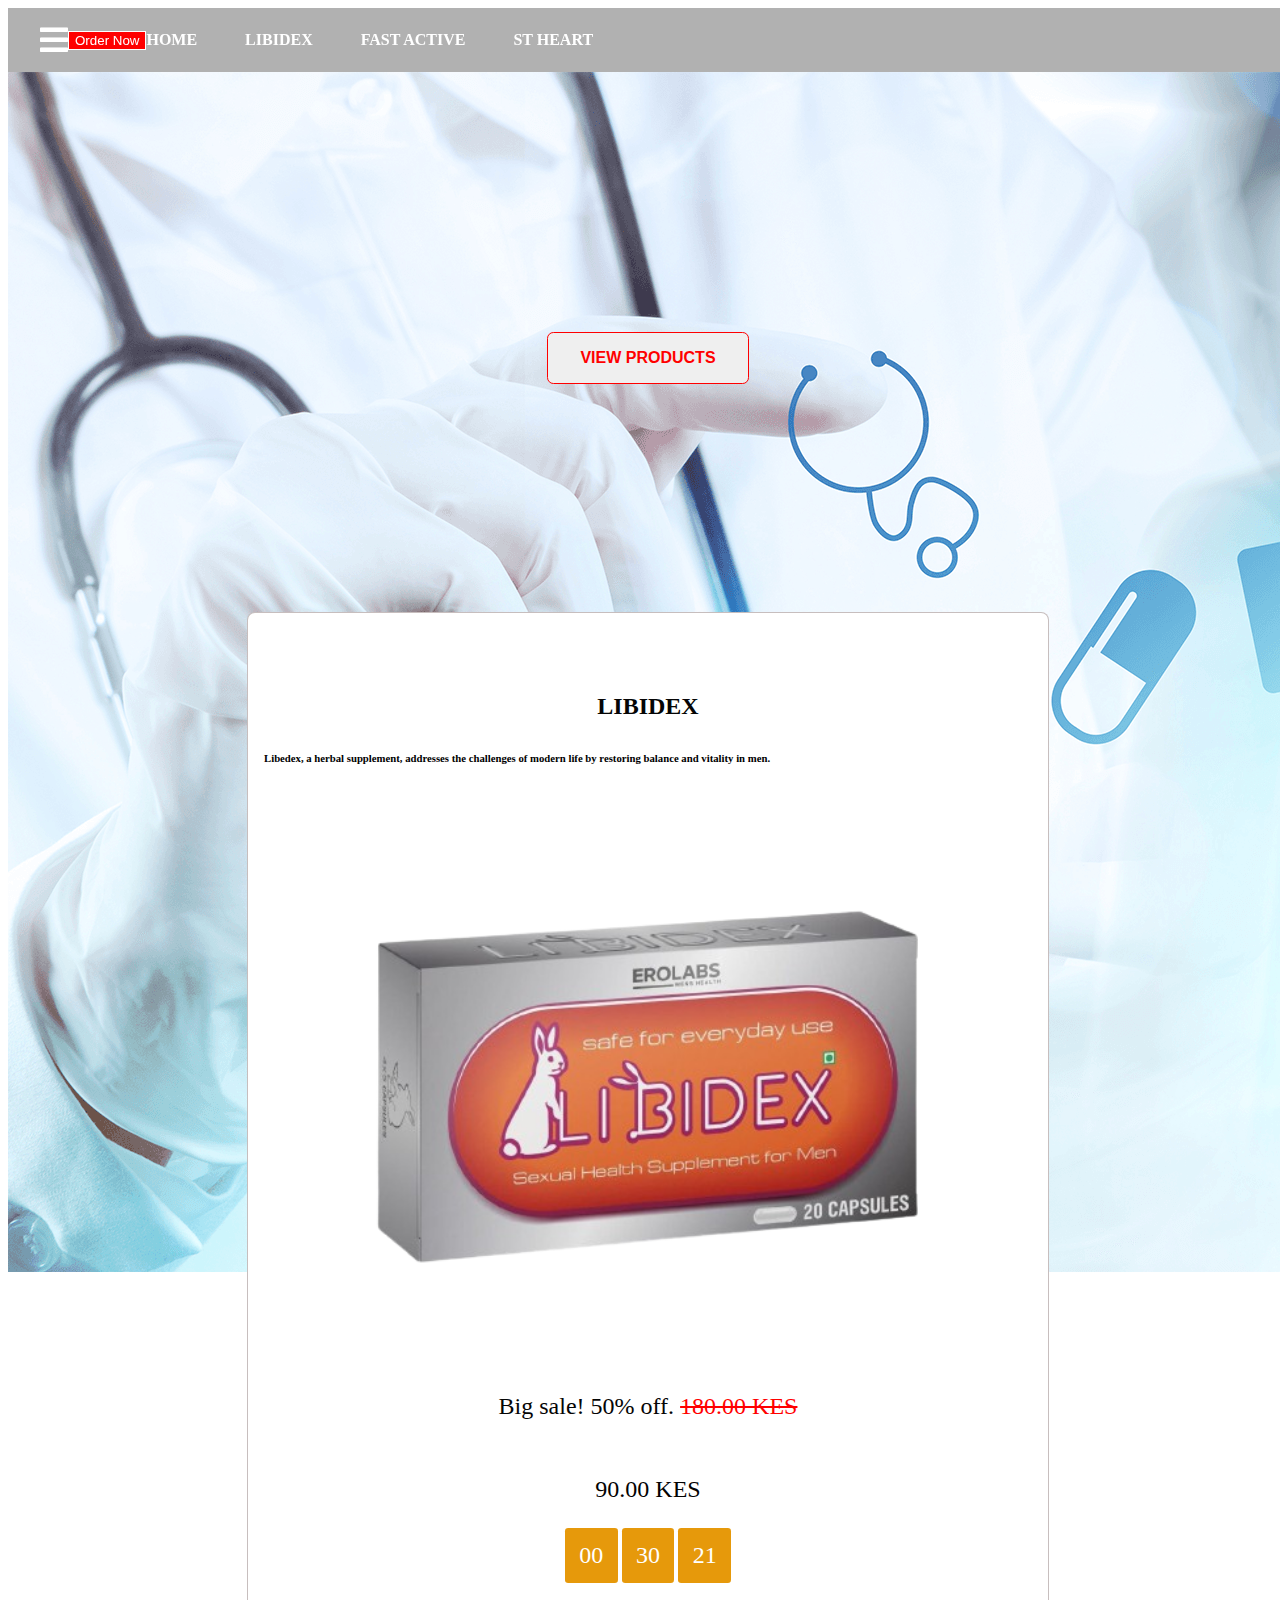
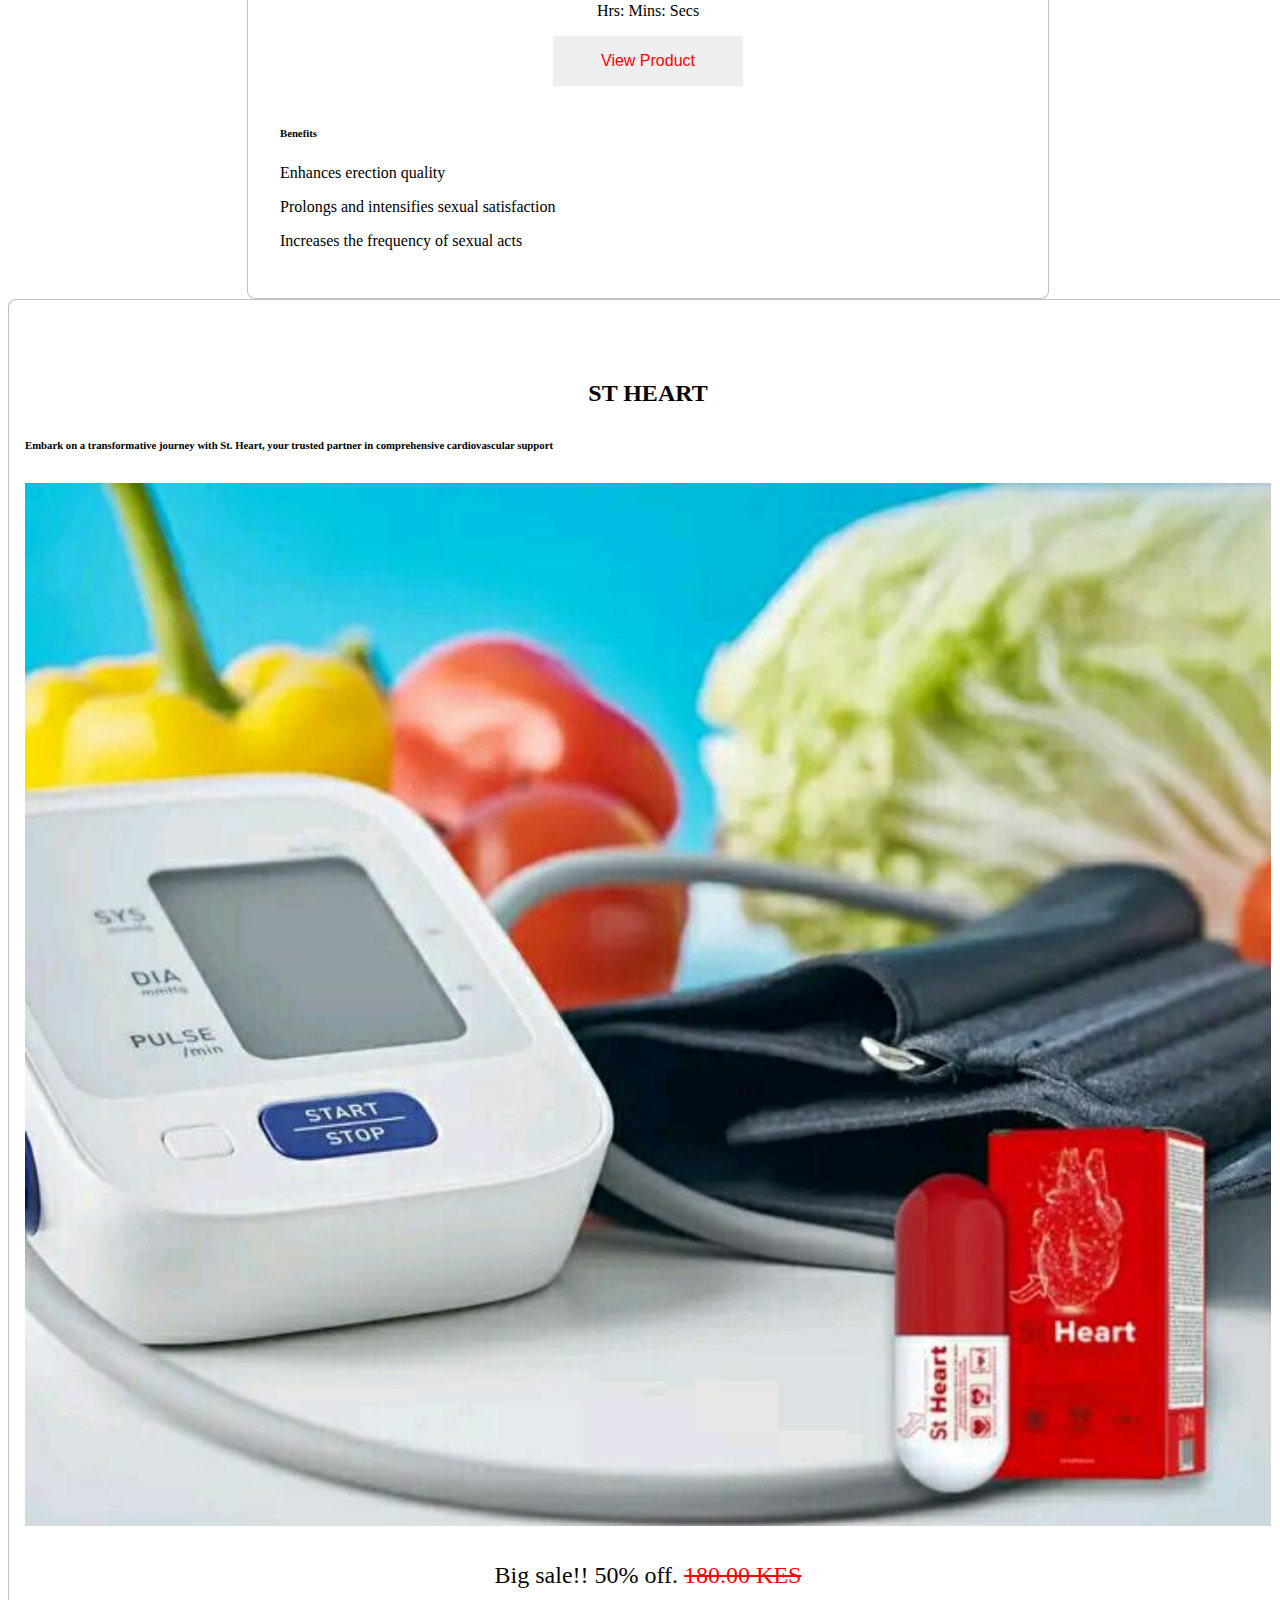
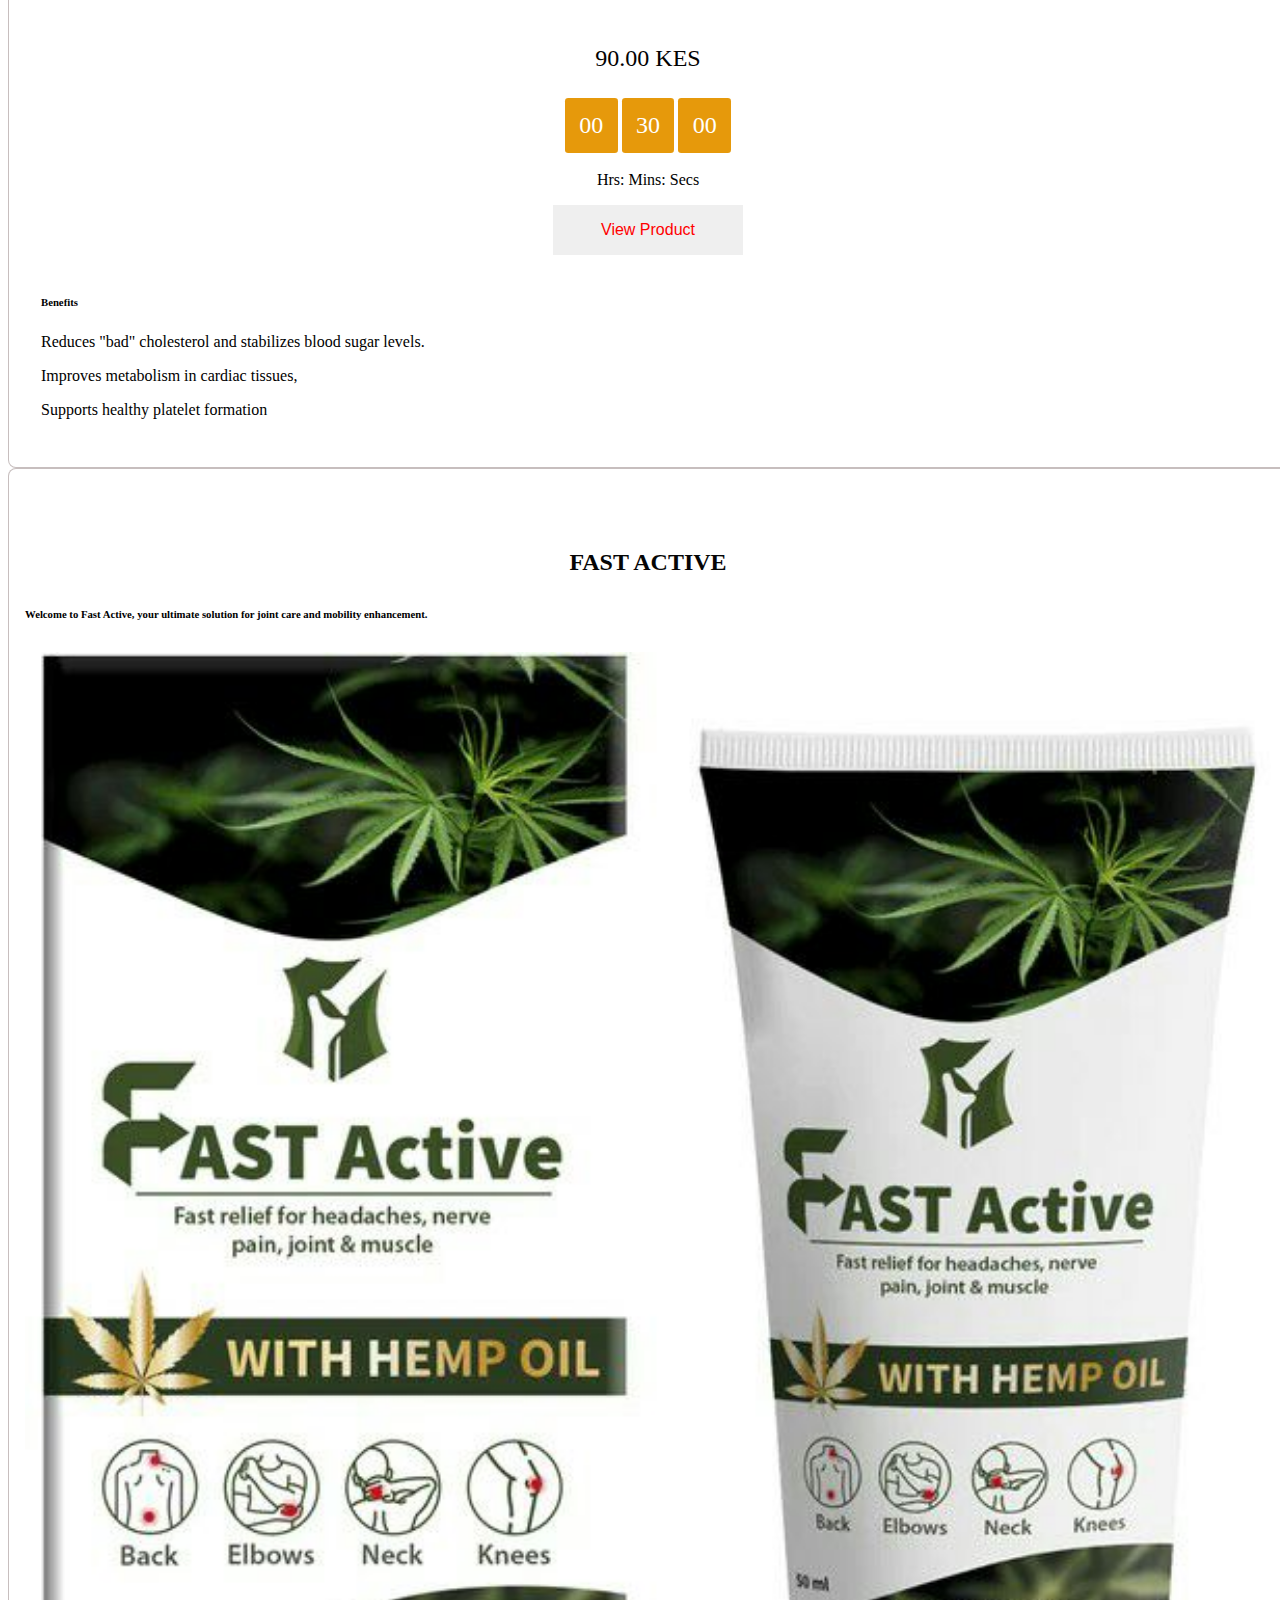
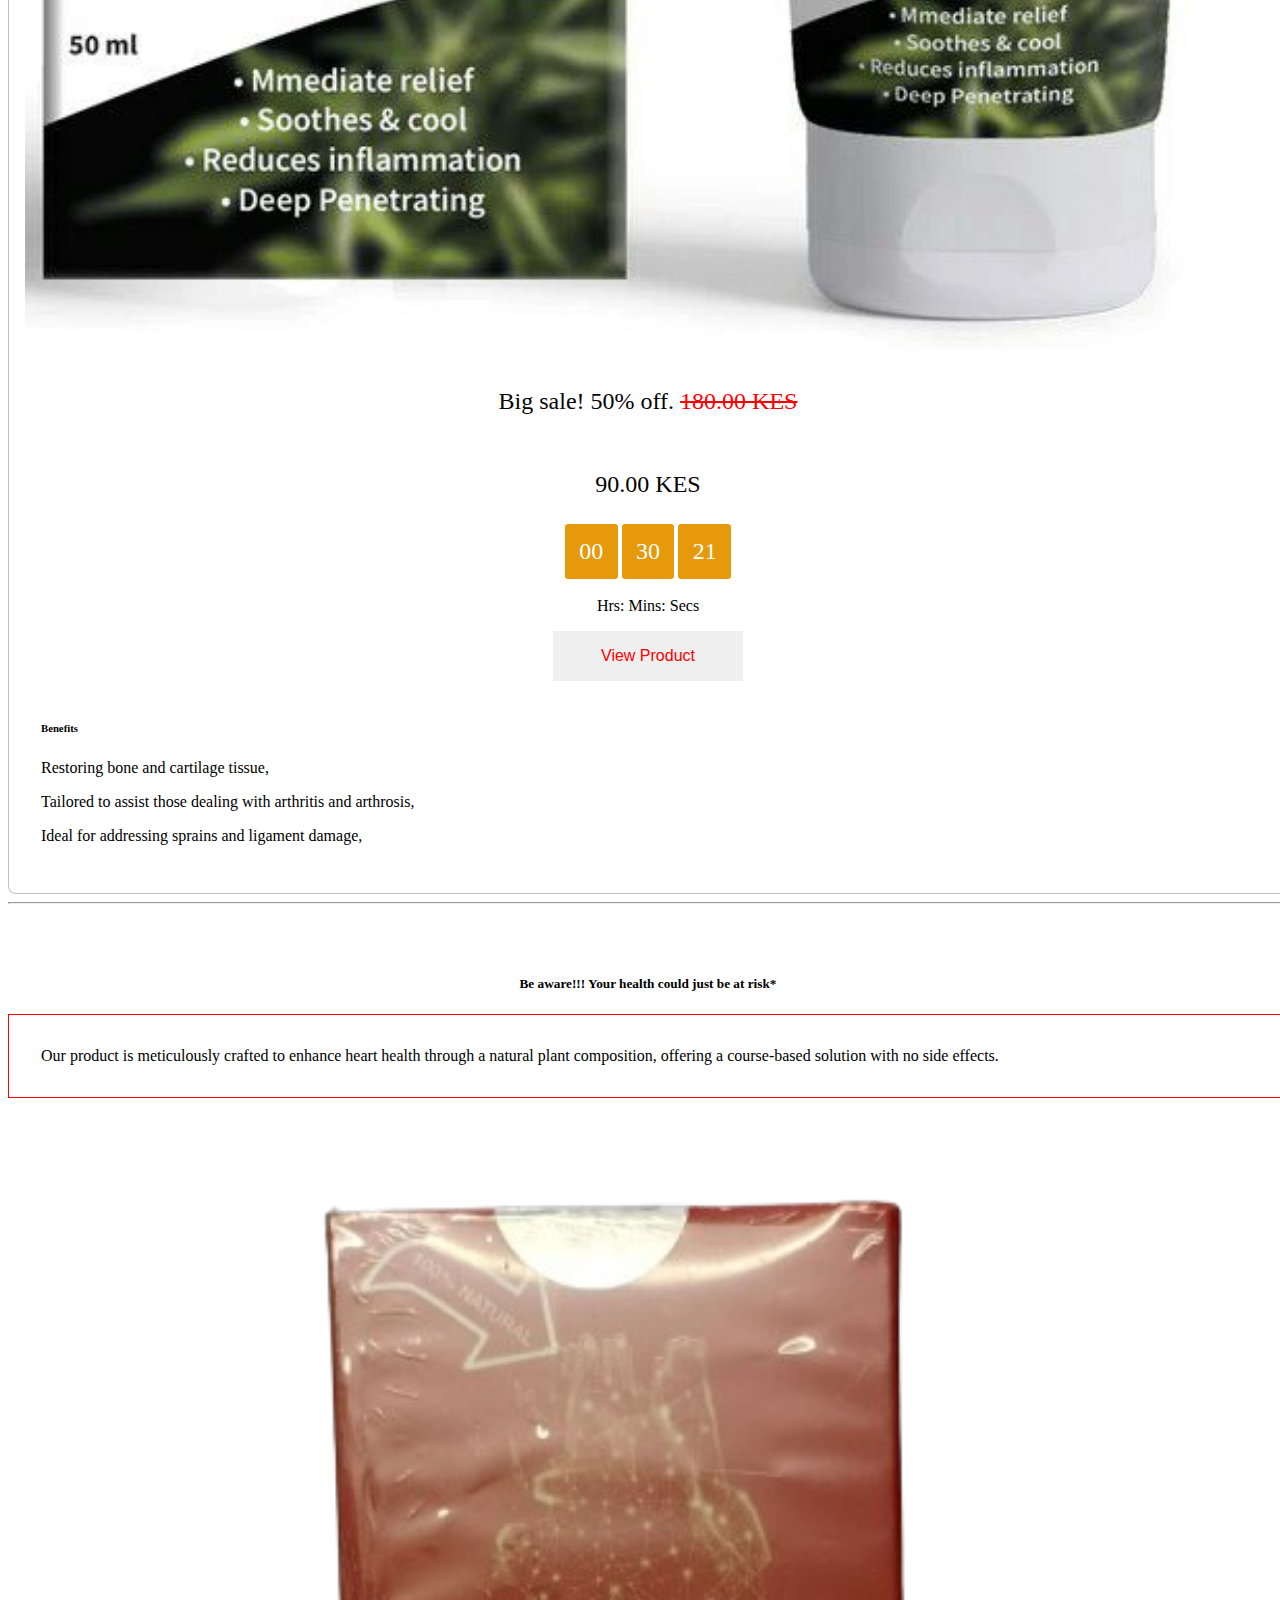
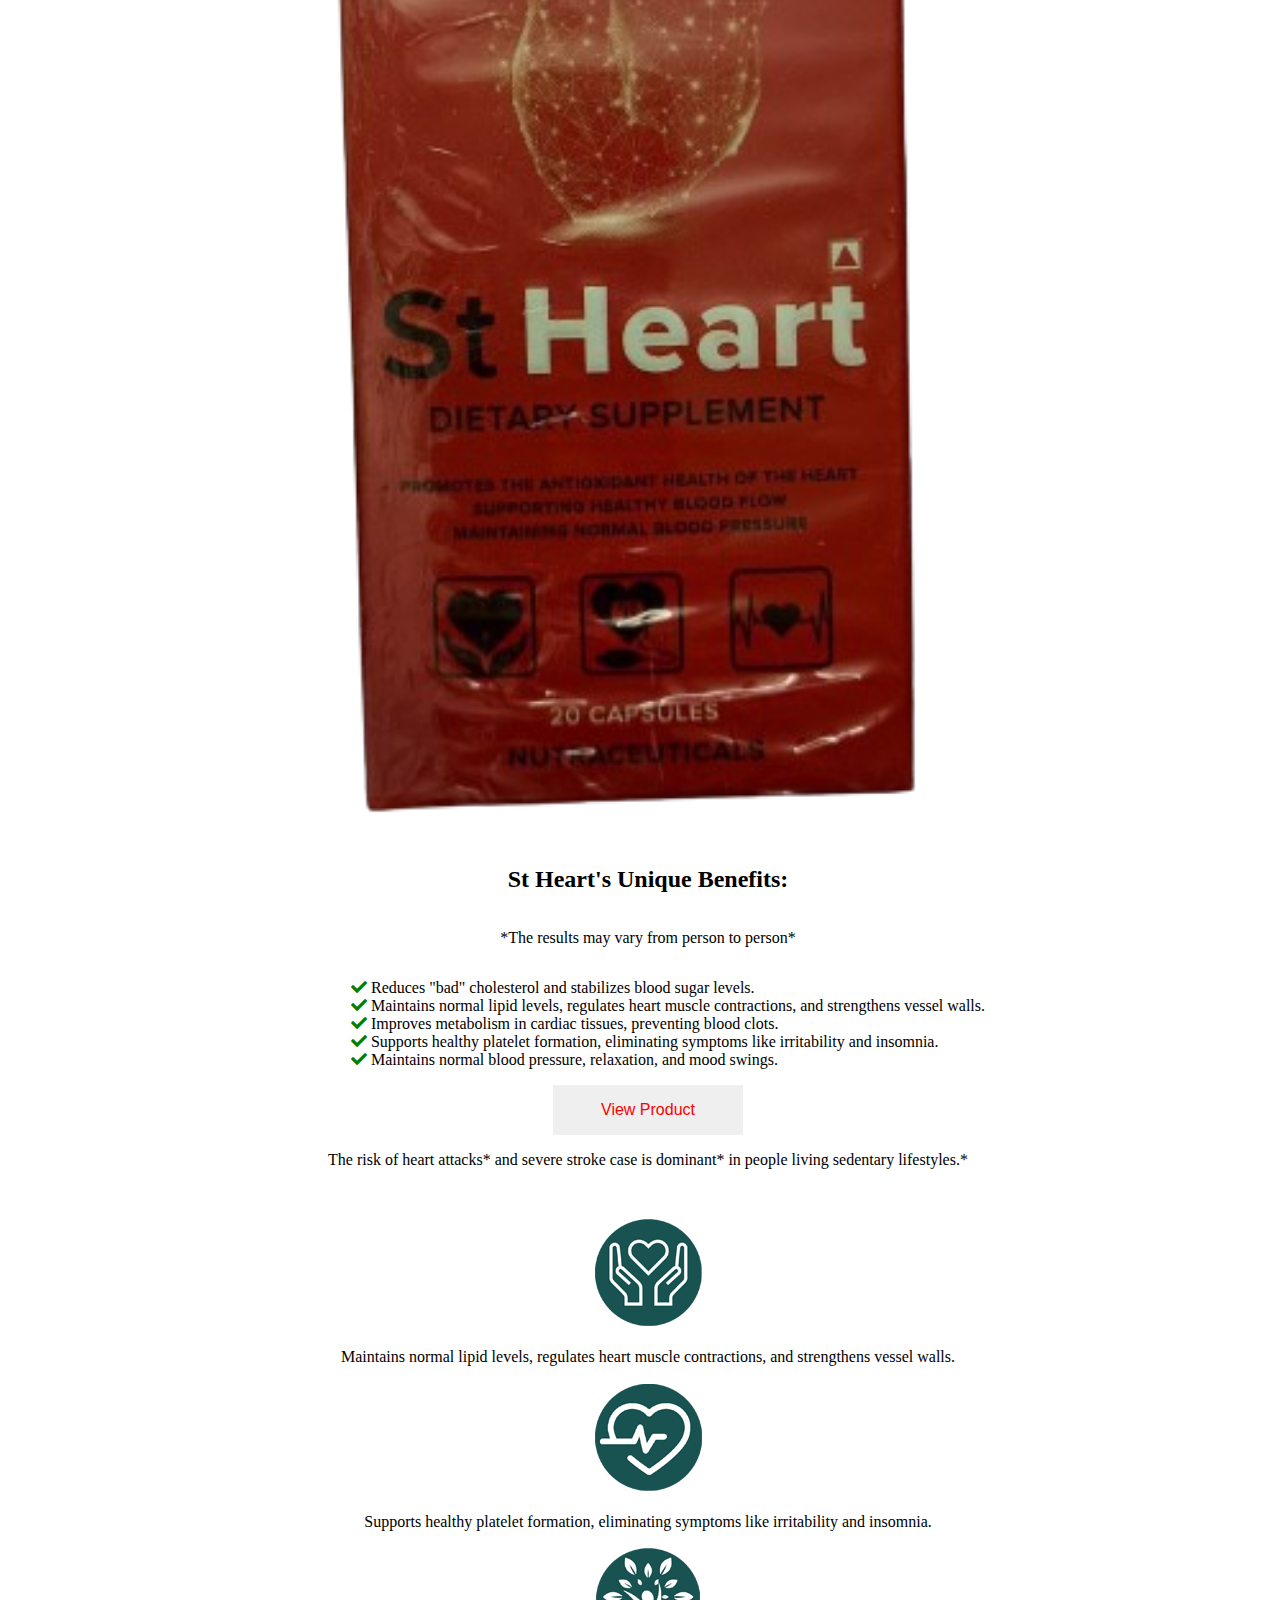
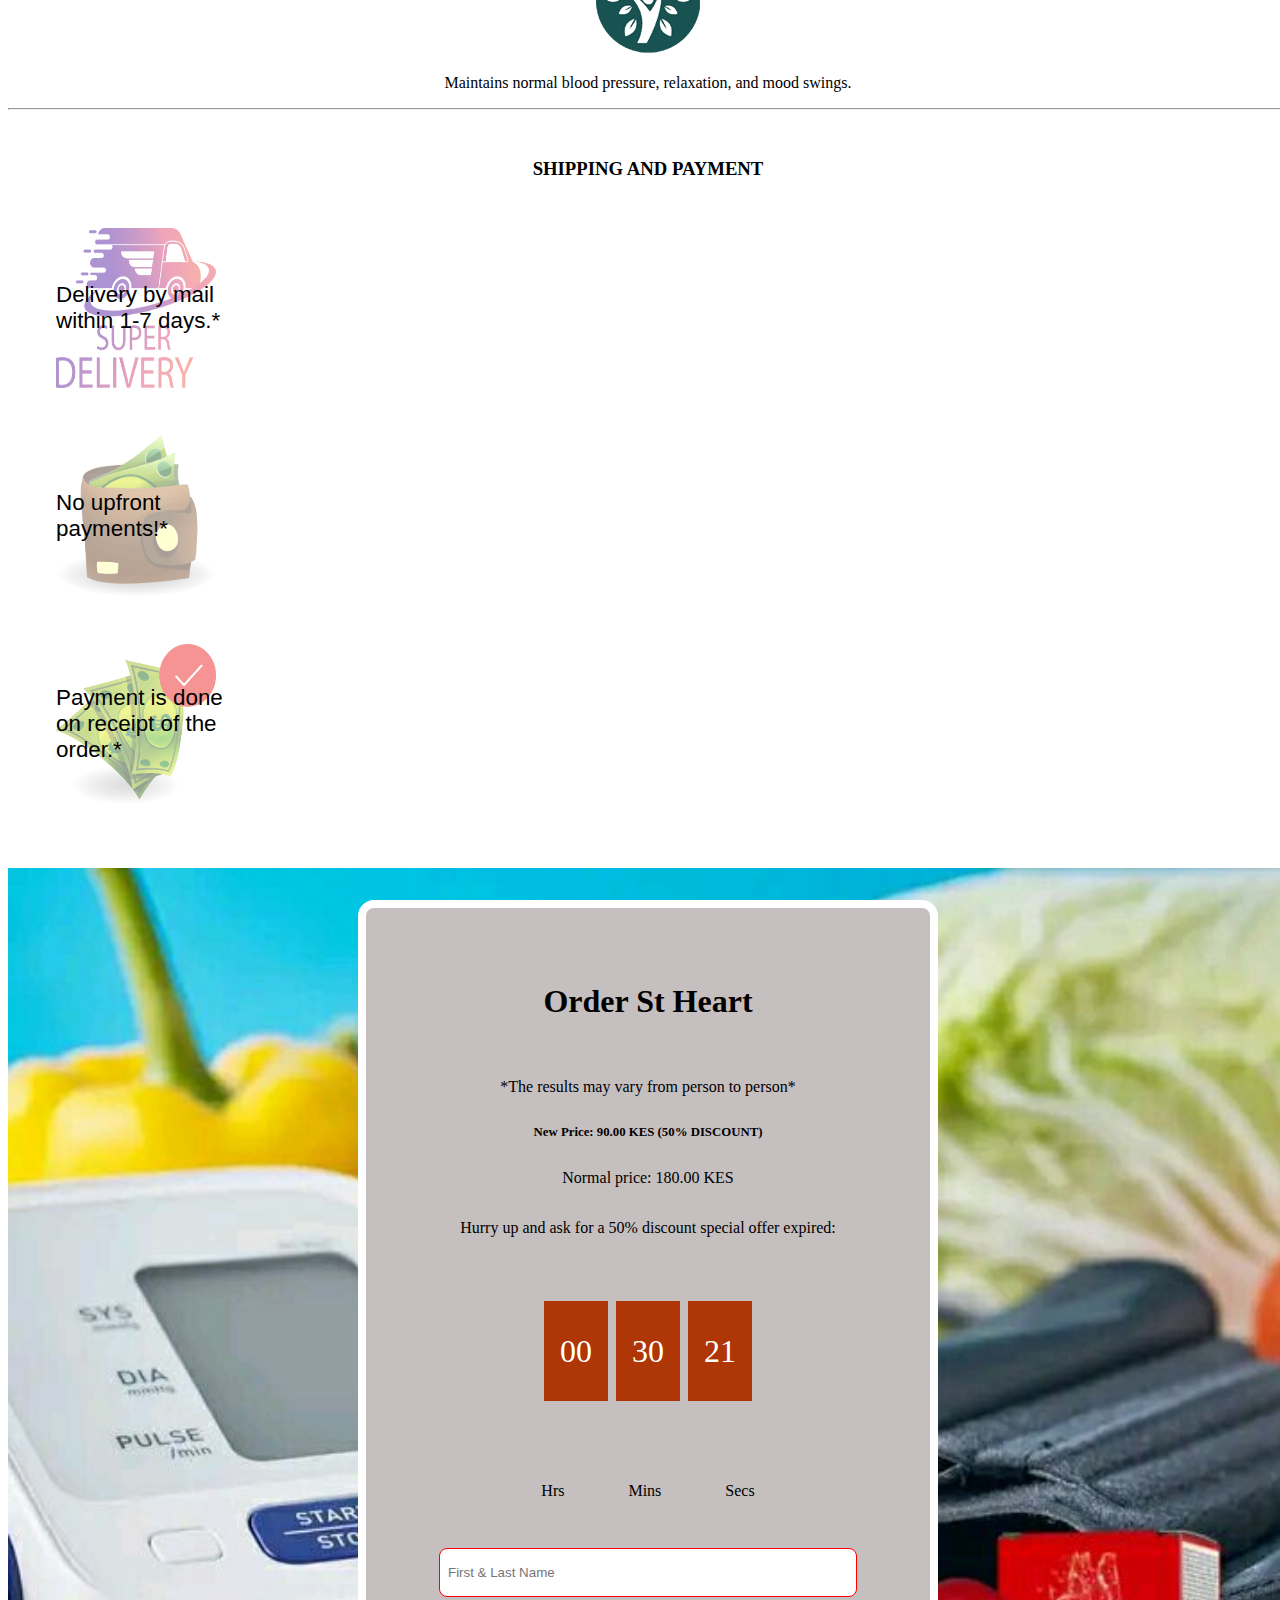
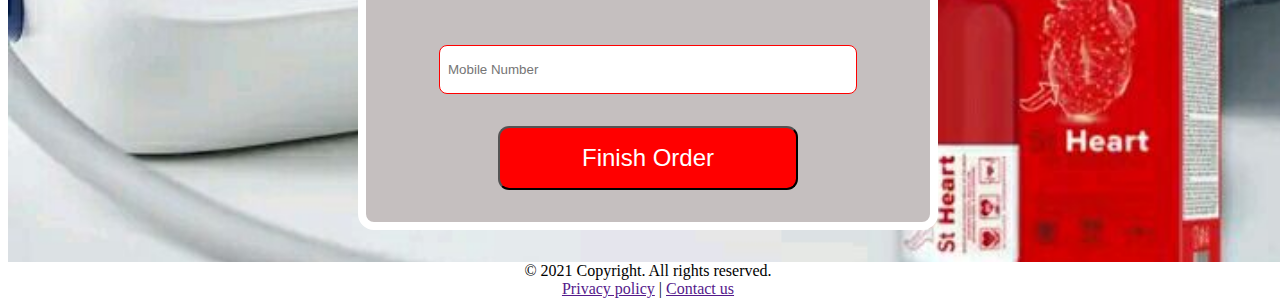
<file: index.html>
<!DOCTYPE html>
<html lang="en">

<head>
    <meta charset="UTF-8">
    <meta name="viewport" content="width=device-width, initial-scale=1.0">
    <title>Document</title>
    <link rel="stylesheet" href="/styles/index.css">
    <link rel="stylesheet" href="/styles/media.css">
    <link href="https://cdn.jsdelivr.net/npm/bootstrap@5.0.2/dist/css/bootstrap.min.css" rel="stylesheet"
        integrity="sha384-EVSTQN3/azprG1Anm3QDgpJLIm9Nao0Yz1ztcQTwFspd3yD65VohhpuuCOmLASjC" crossorigin="anonymous">
    <script src="https://ajax.googleapis.com/ajax/libs/jquery/3.7.1/jquery.min.js"></script>
    <link rel="stylesheet" href="https://cdnjs.cloudflare.com/ajax/libs/font-awesome/5.15.1/css/all.min.css">
</head>

<body>
    <div class="container-fluid">
        <div class="navbar" id="navbar">
            <div>
                <i class="fas fa-bars fa-2x  " style="color: white;" id="toggle"></i>
            </div>
            <div class="nav2">
                <!-- <img src="./images/logo.png" alt="" class="nav-logo"> -->
                <button class="nav-order-btn">Order Now</button>
            </div>
           <div class="navv" >
            <p><a class="nav-item" href="index.html">Home </a></p>
            <p><a class="nav-item" href="libidex.html">Libidex </a></p>
            <p><a class="nav-item" href="fast-active.html">Fast Active</a></p>
            <p><a class="nav-item" href="st-heart.html">St Heart</a></p>
           </div>

            <div class="nav-toggle">
                <p><a href="index.html">Home</a></p>
                <p><a href="fast-active.html">Fast Active</a></p>
                <p><a href="libidex.html">Libidex </a></p>
                <p><a href="st-heart.html">St Heart</a></p>
            </div>
            
        </div>
        <div class="hero-section">
           
            <div class="hero-text">
                <!-- <h5>WELCOME TO MABIBICHE</h5> -->
                <a href="#products"> <button class="buy-now">View Products</button></a>
                <!-- <button>View Products</button> -->
            </div>
            <section class="container" id="products">
                <div class="product-section mt-4" id="product-1">
                    <div class="row">
                        <h4 class="product-name">Libidex</h4>
                        <h6 class=" functions">Libedex, a herbal supplement, addresses the challenges of modern
                            life by restoring balance and vitality in men. </h6>
                        <div class="col-lg-7 col-md-12 col-sm-12">
                            <div class="product1-image">
                                <img src="./images/libidex2.png" alt="" class="p1-image">
                            </div>
                            
                        </div>
                        <div class="col-lg-5 col-md-12 col-sm-12 pt-3 product-details">
                            
                            <!-- <p class="results  mb-3">*The results may vary from person to person*</p> -->
                           
                            <p class="big-sale">Big sale! 50% off. <span>180.00 KES</span></p>
                            <p class="cost">90.00 KES</p>
                            <p class="countdown">
                                
                                <span id="hours">00</span>
                                <span id="minutes">30</span>
                                <span id="seconds">21</span>
                            </p>
                            <p class="time text-black">
                                <span>Hrs:</span>
                                <span>Mins:</span>
                                <span>Secs</span>
                            </p>
    
                            <a href="libidex.html"><button class="buy-now">View Product</button></a>
                            
                        </div>
                        <div class="functionality">
                            <h6 style="font-weight: bold;">Benefits</h6>
                            <p>Enhances erection quality</p>
                            <p>Prolongs and intensifies sexual satisfaction</p>
                            <p>Increases the frequency of sexual acts</p>
                        </div>
                    </div>
                </div>

                <div class="row">
                    <div class="col-lg-6 col-md-12">
                        <div class="product-section mt-4">
                            <div class="row">
                                <h4 class="product-name">St Heart</h4>
                                <h6 class=" functions">Embark on a transformative journey with
                                     St. Heart, your trusted partner in comprehensive cardiovascular support</h6>
                                <div class="col-lg-7 col-md-12 col-sm-12">
                                    <div class="product1-image">
                                        <img src="./images/stheart.jpg" alt="" class="p1-image">
                                    </div>
                                   
                                </div>
                                <div class="col-lg-5 col-md-12 col-sm-12 pt-3 product-details">
                                    
                                    <!-- <p class="results  mb-3">*The results may vary from person to person*</p> -->
                                   
                                    <p class="big-sale">Big sale!! 50% off. <span>180.00 KES</span></p>
                                    <p class="cost">90.00 KES</p>
                                    <p class="countdown">
                                        <span id="hours">00</span>
                                        <span id="minutes">30</span>
                                        <span id="seconds">00</span>
                                    </p>
                                    <p class="time text-black">
                                        <span>Hrs:</span>
                                        <span>Mins:</span>
                                        <span>Secs</span>
                                    </p>
            
                                   <a href="st-heart.html"> <button class="buy-now">View Product</button></a>
                                    
                                </div>
                                <div class="functionality">
                                    <h6 style="font-weight: bold;">Benefits</h6>
                                    <p>Reduces "bad" cholesterol and stabilizes blood sugar levels.</p>
                                    <p>Improves metabolism in cardiac tissues,</p>
                                    <p>Supports healthy platelet formation</p>
                                </div>
                            </div>
                        </div>
                    </div>


                    <div class="col-lg-6 col-md-12">
                        <div class="product-section mt-4">
                            <div class="row">
                                <h4 class="product-name">FAST ACTIVE</h4>
                                <h6 class=" functions">Welcome to Fast Active, your ultimate
                                     solution for joint care and mobility enhancement.</h6>
                                <div class="col-lg-7 col-md-12 col-sm-12">
                                    <div class="product1-image">
                                        <img src="./images/fast.jpg" alt="" class="p1-image">
                                    </div>
                                   
                                </div>
                                <div class="col-lg-5 col-md-12 col-sm-12 pt-3 product-details">
                                    
                                    <!-- <p class="results text-danger mb-3">Please note that Fast Active is not recommended for
                                         nursing mothers and individuals under 18 years old.</p> -->
                                   
                                    <p class="big-sale">Big sale! 50% off. <span>180.00 KES</span></p>
                                    <p class="cost">90.00 KES</p>
                                    <p class="countdown">
                                        <span id="hours">00</span>
                                        <span id="minutes">30</span>
                                        <span id="seconds">21</span>
                                    </p>
                                    <p class="time text-black">
                                        <span>Hrs:</span>
                                        <span>Mins:</span>
                                        <span>Secs</span>
                                    </p>
            
                                   <a href="fast-active.html"> <button class="buy-now">View Product</button></a>
                                    
                                </div>
                                <div class="functionality">
                                    <h6 style="font-weight: bold;">Benefits</h6>
                                    <p>Restoring bone and cartilage tissue, </p>
                                    <p>Tailored to assist those dealing with arthritis and arthrosis,</p>
                                    <p>Ideal for addressing sprains and ligament damage,</p>
                                </div>
                            </div>
                        </div>
                    </div>
                </div>
            </section>
            <!-- <div class="section2 container">
                <div class="row">
                    <div class="col-lg-6 col-md-12 col-sm-12">
                        <p class="results">The results may vary from person to person</p>
                    </div>
                    <div class="col-lg-6 col-md-12 col-sm-12">
                        <div class="row">
                            <div class="col-lg-6 col-md-12 col-sm-12 benefit">
                                <img src="./images/muscle.png"
                                    class="img-fluid ${3|rounded-top,rounded-right,rounded-bottom,rounded-left,rounded-circle,|}"
                                    alt="">
                                <p>The cardiac muscle* and <br>vessel walls are strengthened*.</p>
                            </div>
                            <div class="col-lg-6 col-md-12 col-sm-12 benefit">
                                <img src="./images/toxic.png"
                                    class="img-fluid ${3|rounded-top,rounded-right,rounded-bottom,rounded-left,rounded-circle,|}"
                                    alt="">
                                <p>Neutralizes and gets rid of any toxic* waste found in the body.*</p>
                            </div>
                            <div class="col-lg-6 col-md-12 col-sm-12 benefit">
                                <img src="./images/heart.png"
                                    class="img-fluid ${3|rounded-top,rounded-right,rounded-bottom,rounded-left,rounded-circle,|}"
                                    alt="">
                                <p>The immune system in children* becomes stronger.*</p>
                            </div>
                        </div>
                    </div>
                </div>
            </div> -->

            <hr>
            <!-- <div class="body-section" >
                <img src="./images/body.png" alt="">
            </div> -->
        </div>

       

        <!-- <div class="section3 container">
            <h5 class="h3 mb-4">Pay Attention for things Like*</h5>
            <ul class="signs">
                <p class=""><i class="fas fa-exclamation-triangle fa-md" style="color: orange;"></i> Headaches*</p>
                <p class=""><i class="fas fa-exclamation-triangle fa-md" style="color: orange;"></i> Drowsiness, apathy,
                    nervousness*</p>
                <p class=""><i class="fas fa-exclamation-triangle fa-md" style="color: orange;"></i> Stress-induced
                    fatigue*</p>
                <p class=""><i class="fas fa-exclamation-triangle fa-md" style="color: orange;"></i> Irregular
                    heartbeat*</p>
                <p class=""><i class="fas fa-exclamation-triangle fa-md" style="color: orange;"></i> Excess weight*</p>
                <p class=""><i class="fas fa-exclamation-triangle fa-md" style="color: orange;"></i> Increase in blood
                    pressure*</p>
                <p class=""><i class="fas fa-exclamation-triangle fa-md" style="color: orange;"></i> Chest pains and
                    short breaths*</p>
                <p class=""><i class="fas fa-exclamation-triangle fa-md" style="color: orange;"></i> Bad habits in
                    general.*</p>
            </ul>
        </div> -->
        
        <div class="pills">
            <img src="./images/pills_new.jpg" alt="">
        </div>

        <div class="section4 container">
            <h5 class="section4-title">Be aware!!! Your health could just be at risk*</h5>
            <p class="section4-description">
                Our product is meticulously crafted to enhance heart health through a natural plant composition, 
                offering a course-based solution with no side effects.
            </p>
        </div>

        

        <div class="section5 container">
            <div class="row">
                <div class="col-lg-6 col-md-12 col-sm-12 sect5-image-wrapper">
                    <img src="/images/stheart2.png" alt="" class="sect5-image">
                </div>
                <div class="col-lg-6 col-md-12 col-sm-12 section5-product-details">
                    <h2> St Heart's Unique Benefits:</h2>
                    <p class="text-danger results">*The results may vary from person to person*</p>
                    <ul class="stages-action" style="list-style: none;">
                        <li><i class="fas fa-check fa-md  " style="color: green;"></i>  Reduces "bad" cholesterol and stabilizes blood sugar levels.</li>
                        <li><i class="fas fa-check fa-md  " style="color: green;"></i> Maintains normal lipid levels, regulates heart muscle contractions, and strengthens vessel walls.</li>
                        <li><i class="fas fa-check fa-md  " style="color: green;"></i> Improves metabolism in cardiac tissues, preventing blood clots. </li>
                        <li><i class="fas fa-check fa-md  " style="color: green;"></i> Supports healthy platelet formation, eliminating symptoms like irritability and insomnia.</li>
                        <li><i class="fas fa-check fa-md  " style="color: green;"></i> Maintains normal blood pressure, relaxation, and mood swings.</li>
                    </ul>

                    <a href="st-heart.html"> <button class="buy-now">View Product</button></a>
                    <p>The risk of heart attacks* and severe stroke case is dominant* in people living sedentary
                        lifestyles.*</p>
                </div>

            </div>
        </div>

        <!-- <div class="section55" >
            <button class="section55-btn">Buy Now</button>
        </div> -->

        <!-- <div class="section6 container">
            <h5 class="mb-4 text-black h3">HyperGuard is a medicine* made with a compound* of very high active
                substances like:*</h5>
            <div class="row mt-4">
                <div class="col-lg-6 col-md-6 col-12">
                    <div class="section6-image-wrapper">
                        <img src="./images/garlic.png" alt="">
                        <h3>Garlic</h3>
                        <p>Which cleans out bad * cholesterol and averts atherosclerosis*</p>
                    </div>
                </div>
                <div class="col-lg-6 col-md-6 col-12">
                    <div class="section6-image-wrapper">
                        <img src="./images/hawthorn.png" alt="">
                        <h3>Mountain Hawthorn*</h3>
                        <p>Takes care of blood vessel expansion*, normalizes the heartbeat*
                            rate and improves the flow of blood in the body.*</p>
                    </div>
                </div>

            </div>
        </div> -->

        <!-- <div class="section7 container">
            <div class="row">
                <div class="col-lg-6 col-md-12">
                    <img src="./images/super-sale.png" alt="" class="super-sale">
                    <img class="section7-image" src="./images/product1.png" alt="">
                </div>
                <div class="col-lg-6 col-md-12 sect7-mobile">
                    <img src="./images/price.png" alt="" class="price-img">
                    <button class="section7-btn">Buy Now</button>
                </div>
            </div>
        </div> -->
<!-- 
        <div class="section8" style="">
            <div class="row">
                <div class="col-lg-6 col-md-12 col-sm-12">
                    <img src="./images/hyper.jpg" alt="">
                </div>
                <div class="col-lg-6 col-md-12 col-sm-12 keep-heart">
                    <h4>
                        <span><img src="./images/sen.png" alt=""></span>
                    </h4>
                </div>
            </div>
        </div> -->

        <div class="section9 container">
            <div class="row">
                <div class="col-lg-4 col-md-4 col-sm-12 section9-item">
                    <img src="./images/heart1.png" alt="" class="mb-3">
                    <p>Maintains normal lipid levels, regulates heart muscle 
                        contractions, and strengthens vessel walls.</p>
                </div>
                <div class="col-lg-4 col-md-4 col-sm-12 section9-item">
                    <img src="./images/health.png" alt="" class="mb-3">
                    <p>Supports healthy platelet formation,
                         eliminating symptoms like irritability and insomnia.</p>
                </div>
                <div class="col-lg-4 col-md-4 col-sm-12 section9-item">
                    <img src="./images/growth.png" alt="" class="mb-3">
                    <p>Maintains normal blood pressure, relaxation, and mood swings.</p>
                </div>
                <!-- <p class="text-danger text-weight-bold">*The results may vary from person to person*</p> -->
            </div>
        </div>
        <hr>
<!-- 
        <div class="section-10 container">
            <div class="row">
                <div class="col-lg-6 col-md-12 order-lg-1 order-md-2">
                    <div class="directions">
                        <h3 class="mb-4">Directions For Use</h3>
                        <p class="text-danger text-weight-bold">*The results may vary from person to person*</p>

                        <p>In the box, you will find 20 gelatin capsules.*<br>
                            For excellent results take a capsule daily*,<br>
                            best taken in the morning.*</p>
                    </div>
                </div>
                <div class="col-lg-6 col-md-12  order-lg-2 order-md-1 " >
                    <div class="sect-image old-pic">
                        <img src="./images/oldc.png" alt="" style="">
                    </div>
                </div>
            </div>


        </div> -->

        <div class="section11 container">
            <h3 style="text-align: center;">SHIPPING AND PAYMENT</h3>
            <!-- <p style="text-align: center;" class="text-danger text-weight-bold results">*The results may vary from
                person to person*</p> -->


            <div class="row shipping-details">
                <div class="col-lg-6 col-md-12 col-sm-12 shipping-item">
                    <img src="./images/deliv.png" alt="">
                    <div class="text-mask">
                        <p>Delivery by mail within 1-7 days.*</p>
                    </div>

                </div>
                <div class="col-lg-6 col-md-12 col-sm-12 shipping-item">
                    <img src="./images/walet.png" alt="">
                    <div class="text-mask">
                        <p>No upfront payments!*</p>
                    </div>

                </div>
                <div class="col-lg-6 col-md-6 col-sm-12 shipping-item">
                    <img src="./images/mon.png" alt="">
                    <div class="text-mask">
                        <p>Payment is done on receipt of the order.*</p>

                    </div>

                </div>
            </div>
        </div>

        <div class="section12 container bg-light">
            <div class="order-form">
                <h4 style="color: black; font-size: 2rem; text-align: center;">Order St Heart</h4>
                <p class="text-danger text-weight-bold results">*The results may vary from person to person*</p>
                <p class="sect12-cost">New Price: 90.00 KES (50% DISCOUNT)</p>
                <p class="normal-price">Normal price: 180.00 KES</p>
                <p class="hurry" >Hurry up and ask for a 50% discount

                    special offer expired:</p>
                <p class="sect12-time">
                    <span id="hours">00</span>
                                <span id="minutes">30</span>
                                <span id="seconds">21</span>
                </p>

                <p class="time-d">
                    <span>Hrs</span>
                    <span>Mins</span>
                    <span>Secs</span>
                </p>
                <div class="fields">
                    <input type="text" placeholder="First & Last Name">
                    <input type="text" placeholder="Mobile Number">
                </div>

                <button class="finish-order">Finish Order</button>

            </div>
        </div>

        <!-- <div class="disclaimer container">
            <h1>Disclaimer for mabibiche</h1>
            <p>If you require any more information or have any questions about our site's disclaimer, please feel free to
            contact us by email at
            admin@http://mabibiche.com</p>
            <h2>Disclaimers for http://mabibiche.com</h2>
            <p>All the information on this website - https://mabibiche.com - is published in good faith and for general
            information purpose only. http://mabibiche.com does not make any warranties about the completeness,
            reliability and accuracy of this information. Any action you take upon the information you find on this
            website (http://mabibiche.com), is strictly at your own risk. http://mabibiche.com will not be liable for
            any losses and/or damages in connection with the use of our website.

            From our website, you can visit other websites by following hyperlinks to such external sites. While we
            strive to provide only quality links to useful and ethical websites, we have no control over the content and
            nature of these sites. These links to other websites do not imply a recommendation for all the content found
            on these sites. Site owners and content may change without notice and may occur before we have the
            opportunity to remove a link which may have gone 'bad'.

            Please be also aware that when you leave our website, other sites may have different privacy policies and
            terms which are beyond our control. Please be sure to check the Privacy Policies of these sites as well as
            their "Terms of Service" before engaging in any business or uploading any information.</p>
            <h2>Consent</h2>
            <p>By using our website, you hereby consent to our disclaimer and agree to its terms. Our Disclaimer was
            generated from the Disclaimer Generator.</p>
            <h2>Update</h2>
            <p>Should we update, amend or make any changes to this document, those changes will be prominently posted here.</p>
        </div> -->
        <div style="text-align: center;" class="ac_footer"><span>© 2021 Copyright. All rights reserved.</span><br>
            <a href="" target="_blank">Privacy policy</a> | <a
                href="" target="_blank">Contact us</a>
        </div>


    </div>



    <script src="/scripts/index.js"></script>
    <script src="https://cdn.jsdelivr.net/npm/bootstrap@5.0.2/dist/js/bootstrap.bundle.min.js"
        integrity="sha384-MrcW6ZMFYlzcLA8Nl+NtUVF0sA7MsXsP1UyJoMp4YLEuNSfAP+JcXn/tWtIaxVXM"
        crossorigin="anonymous"></script>
</body>

</html>
</file>
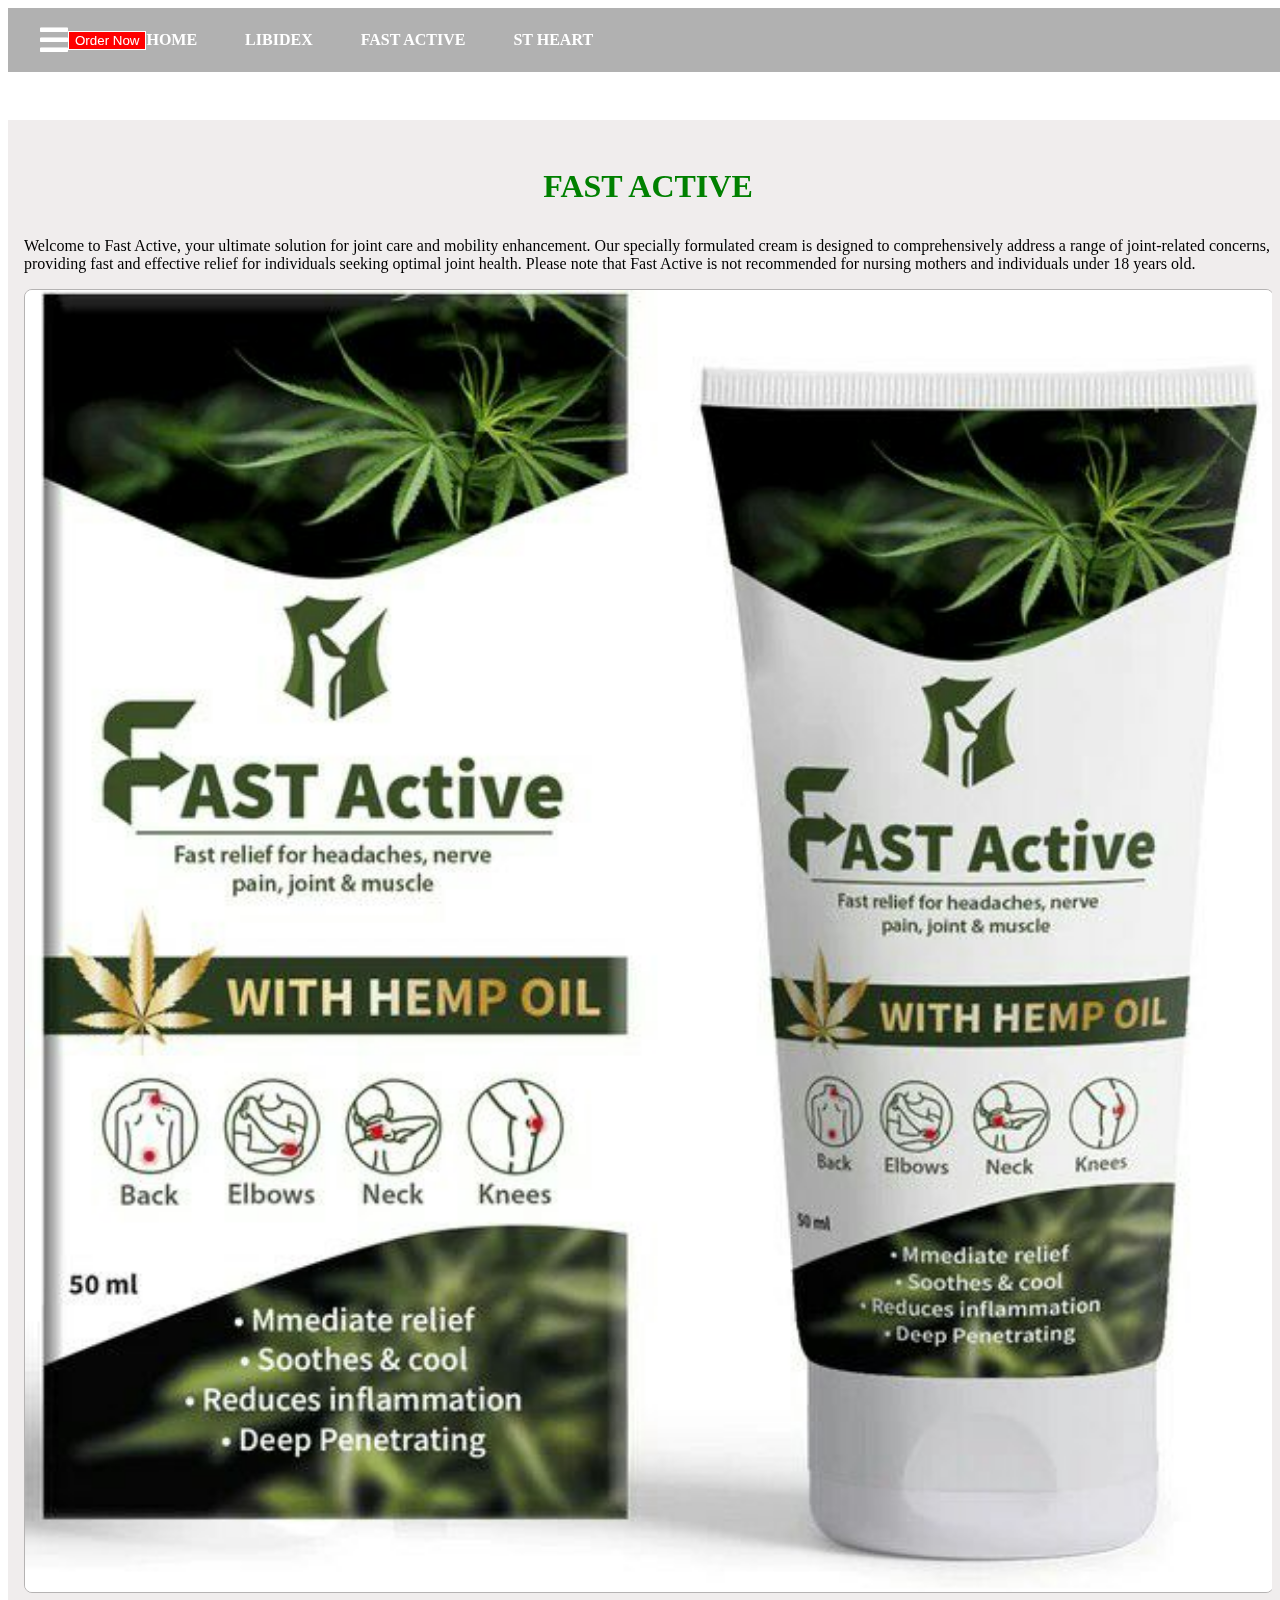
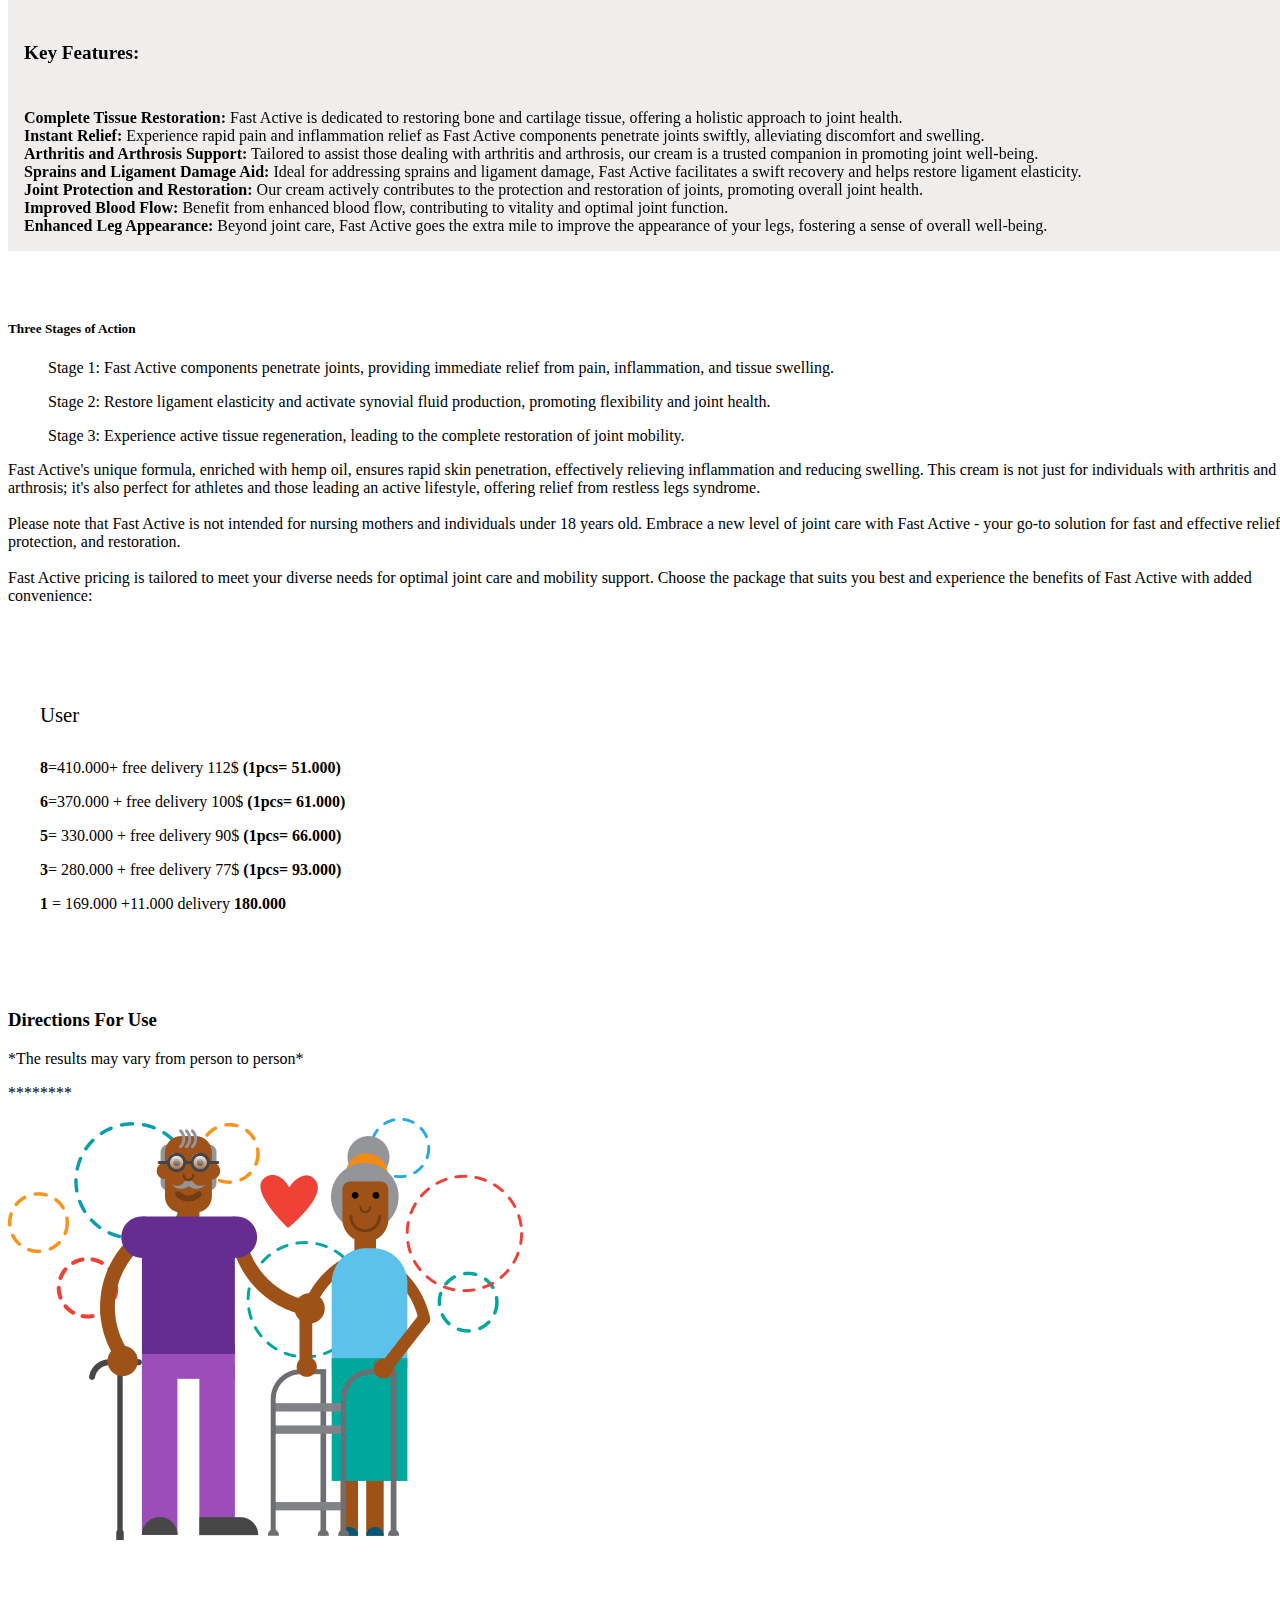
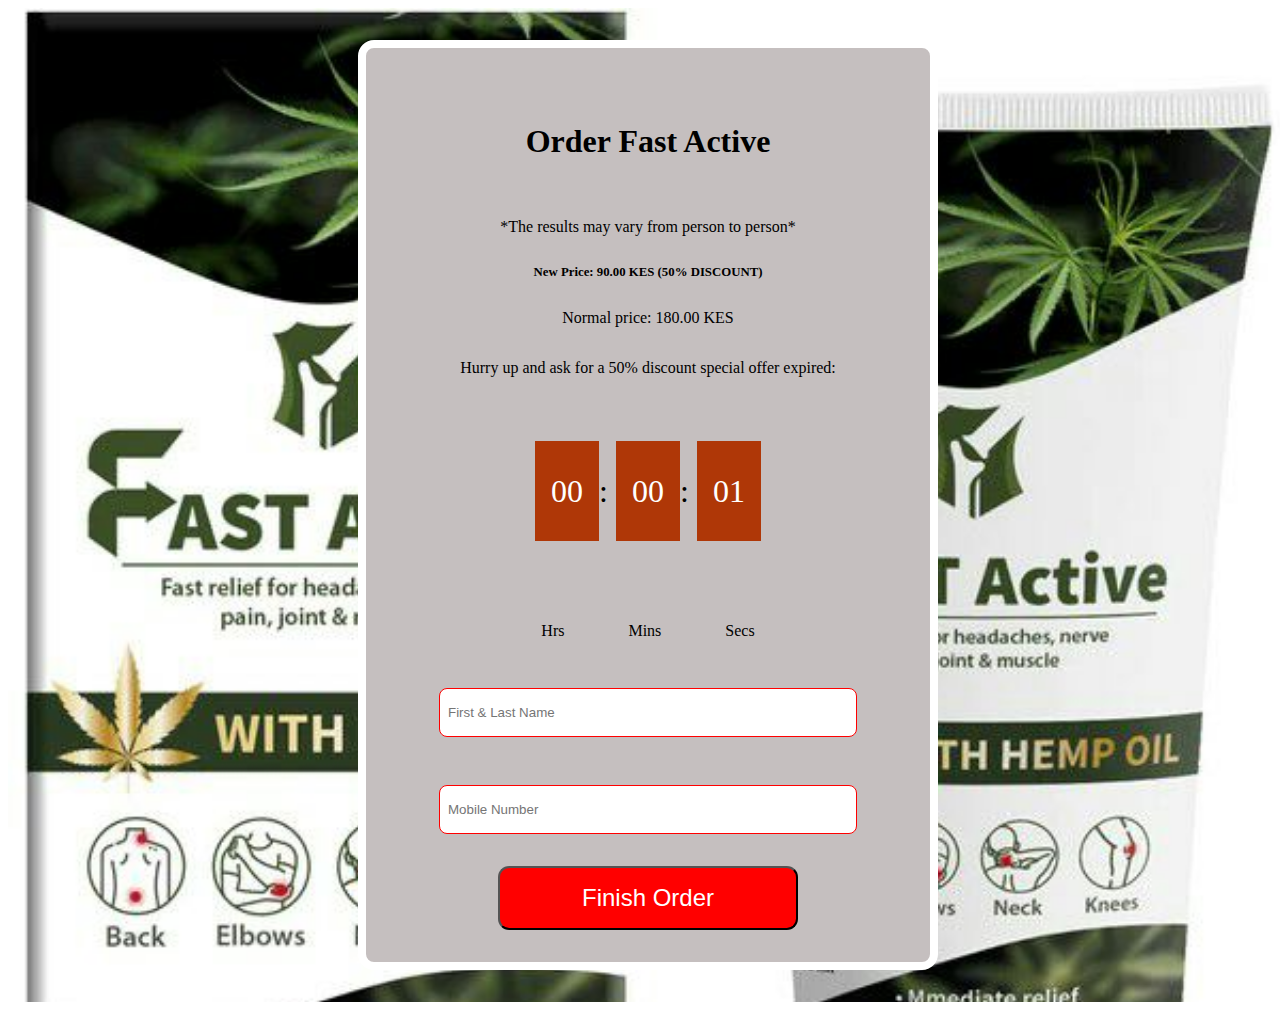
<file: fast-active.html>
<!DOCTYPE html>
<html lang="en">

<head>
    <meta charset="UTF-8">
    <meta name="viewport" content="width=device-width, initial-scale=1.0">
    <title>Document</title>
    <link rel="stylesheet" href="/styles/index.css">
    <link rel="stylesheet" href="/styles/libidex.css">
    <link rel="stylesheet" href="/styles/media.css">
    <link href="https://cdn.jsdelivr.net/npm/bootstrap@5.0.2/dist/css/bootstrap.min.css" rel="stylesheet"
        integrity="sha384-EVSTQN3/azprG1Anm3QDgpJLIm9Nao0Yz1ztcQTwFspd3yD65VohhpuuCOmLASjC" crossorigin="anonymous">
    <script src="https://ajax.googleapis.com/ajax/libs/jquery/3.7.1/jquery.min.js"></script>
    <link rel="stylesheet" href="https://cdnjs.cloudflare.com/ajax/libs/font-awesome/5.15.1/css/all.min.css">
</head>

<body>
    <div class="container-fluid">
        <div class="navbar" id="navbar">
            <div>
                <i class="fas fa-bars fa-2x  " style="color: white;" id="toggle"></i>
            </div>
            <div class="nav2">
                <img src="./images/logo.png" alt="" class="nav-logo">
                <button class="nav-order-btn">Order Now</button>
            </div>
            <div class="navv">
                <p><a class="nav-item" href="index.html">Home </a></p>
                <p><a class="nav-item" href="libidex.html">Libidex </a></p>
                <p><a class="nav-item" href="fast-active.html">Fast Active</a></p>
                <p><a class="nav-item" href="st-heart.html">St Heart</a></p>
               </div>
            <div class="nav-toggle">
                <p><a href="index.html">Home</a></p>
                <p><a href="fast-active.html">Fast Active</a></p>
                <p><a href="libidex.html">Libidex </a></p>
                <p><a href="st-heart.html">St Heart</a></p>
            </div>
            
        </div>
        <div class="libidex-hero-section">
            <div class="hero-content container ml-2 mr-2">
                <h5 class="title" style="color: green;">FAST ACTIVE </h5>

                <p class="item-description">Welcome to Fast Active, your ultimate solution for joint care and mobility
                    enhancement. Our
                    specially formulated cream is designed to comprehensively address a range of joint-related
                    concerns, providing fast and effective relief for individuals seeking optimal joint health. Please
                    note that Fast Active is not recommended for nursing mothers and individuals under 18 years
                    old.</p>

                <div class="row">
                    <div class="col-lg-6 col-md-12 libidex-image">
                        <img src="./images/fast.jpg" alt="">
                    </div>
                    <div class="col-lg-6 col-md-12">
                        <p class="item-other-info">
                        <h6 style="font-size: 1.2rem; font-weight: bold;">Key Features:</h6>
                        <b> Complete Tissue Restoration:</b> Fast Active is dedicated to restoring bone and cartilage
                        tissue,
                        offering a holistic approach to joint health.<br>
                        <b>Instant Relief:</b> Experience rapid pain and inflammation relief as Fast Active components
                        penetrate joints swiftly, alleviating discomfort and swelling.<br>
                        <b>Arthritis and Arthrosis Support:</b> Tailored to assist those dealing with arthritis and
                        arthrosis, our
                        cream is a trusted companion in promoting joint well-being.<br>
                        <b> Sprains and Ligament Damage Aid:</b> Ideal for addressing sprains and ligament damage, Fast
                        Active facilitates a swift recovery and helps restore ligament elasticity.<br>
                        <b> Joint Protection and Restoration:</b> Our cream actively contributes to the protection and
                        restoration of joints, promoting overall joint health.<br>
                        <b> Improved Blood Flow:</b> Benefit from enhanced blood flow, contributing to vitality and
                        optimal
                        joint function.<br>
                        <b>Enhanced Leg Appearance:</b> Beyond joint care, Fast Active goes the extra mile to improve
                        the
                        appearance of your legs, fostering a sense of overall well-being.
                    </div>
                </div>
            </div>
        </div>



    </div>

<div class="actions container">
   <h5 class="text-success"> Three Stages of Action</h5>

   <ul class="stages-action">
    <li>Stage 1: Fast Active components penetrate joints, providing immediate relief from pain,
        inflammation, and tissue swelling.</li>

        <li>Stage 2: Restore ligament elasticity and activate synovial fluid production, promoting flexibility
            and joint health.</li>
            <li>
                Stage 3: Experience active tissue regeneration, leading to the complete restoration of joint
                mobility.
            </li>

            
   </ul>





Fast Active's unique formula, enriched with hemp oil, ensures rapid skin penetration, effectively
relieving inflammation and reducing swelling. This cream is not just for individuals with arthritis
and arthrosis; it's also perfect for athletes and those leading an active lifestyle, offering relief
from restless legs syndrome. <br> <br>
Please note that Fast Active is not intended for nursing mothers and individuals under 18 years
old. Embrace a new level of joint care with Fast Active - your go-to solution for fast and
effective relief, protection, and restoration.<br> <br>
Fast Active pricing is tailored to meet your diverse needs for optimal joint care and mobility
support. Choose the package that suits you best and experience the benefits of Fast Active with
added convenience:<br> <br>
</div>

    <div class="pricing-section container">
        <h6>
            User
            <!-- Indulge in enhanced vitality with Libedex, offered at competitive prices for your
            convenience: -->
        </h6>
        <p class="lib-cost"><span class="quantity">8</span>=410.000+ free delivery 112$ <span class="total">(1pcs= 51.000)</span></p>
        <p class="lib-cost"><span class="quantity">6</span>=370.000 + free delivery 100$ <span class="total">(1pcs= 61.000)</span></p>
        <p class="lib-cost"><span class="quantity">5</span>= 330.000 + free delivery 90$ <span class="total">(1pcs= 66.000)</span></p>
        <p class="lib-cost"><span class="quantity">3</span>= 280.000 + free delivery 77$ <span class="total">(1pcs= 93.000)</span></p>
        <p class="lib-cost"><span class="quantity">1</span> = 169.000 +11.000 delivery <span class="total">180.000</span></p>



    </div>
    <div class="section-10 container">
        <div class="row">
            <div class="col-lg-6 col-md-12 order-lg-1 order-md-2">
                <div class="directions">
                    <h3 class="mb-4">Directions For Use</h3>
                    <p class="text-danger text-weight-bold">*The results may vary from person to person*</p>

                    <p>********</p>
                </div>
            </div>
            <div class="col-lg-6 col-md-12  order-lg-2 order-md-1 " >
                <div class="sect-image old-pic">
                    <img src="./images/oldc.png" alt="" style="">
                </div>
            </div>
        </div>


    </div>

    <div class="section12 container bg-light" style="background-image: url(./images/fast.jpg);">
        <div class="order-form">
            <h4 style="color: black; font-size: 2rem; text-align: center;">Order Fast Active</h4>
            <p class="text-danger text-weight-bold results">*The results may vary from person to person*</p>
            <p class="sect12-cost">New Price: 90.00 KES (50% DISCOUNT)</p>
            <p class="normal-price">Normal price: 180.00 KES</p>
            <p class="hurry" >Hurry up and ask for a 50% discount

                special offer expired:</p>
            <p class="sect12-time">
                <span>00</span>:
                <span>00</span>:
                <span>01</span>
            </p>

            <p class="time-d">
                <span>Hrs</span>
                <span>Mins</span>
                <span>Secs</span>
            </p>
            <div class="fields">
                <input type="text" placeholder="First & Last Name">
                <input type="text" placeholder="Mobile Number">
            </div>

            <button class="finish-order">Finish Order</button>

        </div>
    </div>
   

    <script src="/scripts/index.js"></script>
    <script src="https://cdn.jsdelivr.net/npm/bootstrap@5.0.2/dist/js/bootstrap.bundle.min.js"
        integrity="sha384-MrcW6ZMFYlzcLA8Nl+NtUVF0sA7MsXsP1UyJoMp4YLEuNSfAP+JcXn/tWtIaxVXM"
        crossorigin="anonymous"></script>

</body>

</html>
</file>
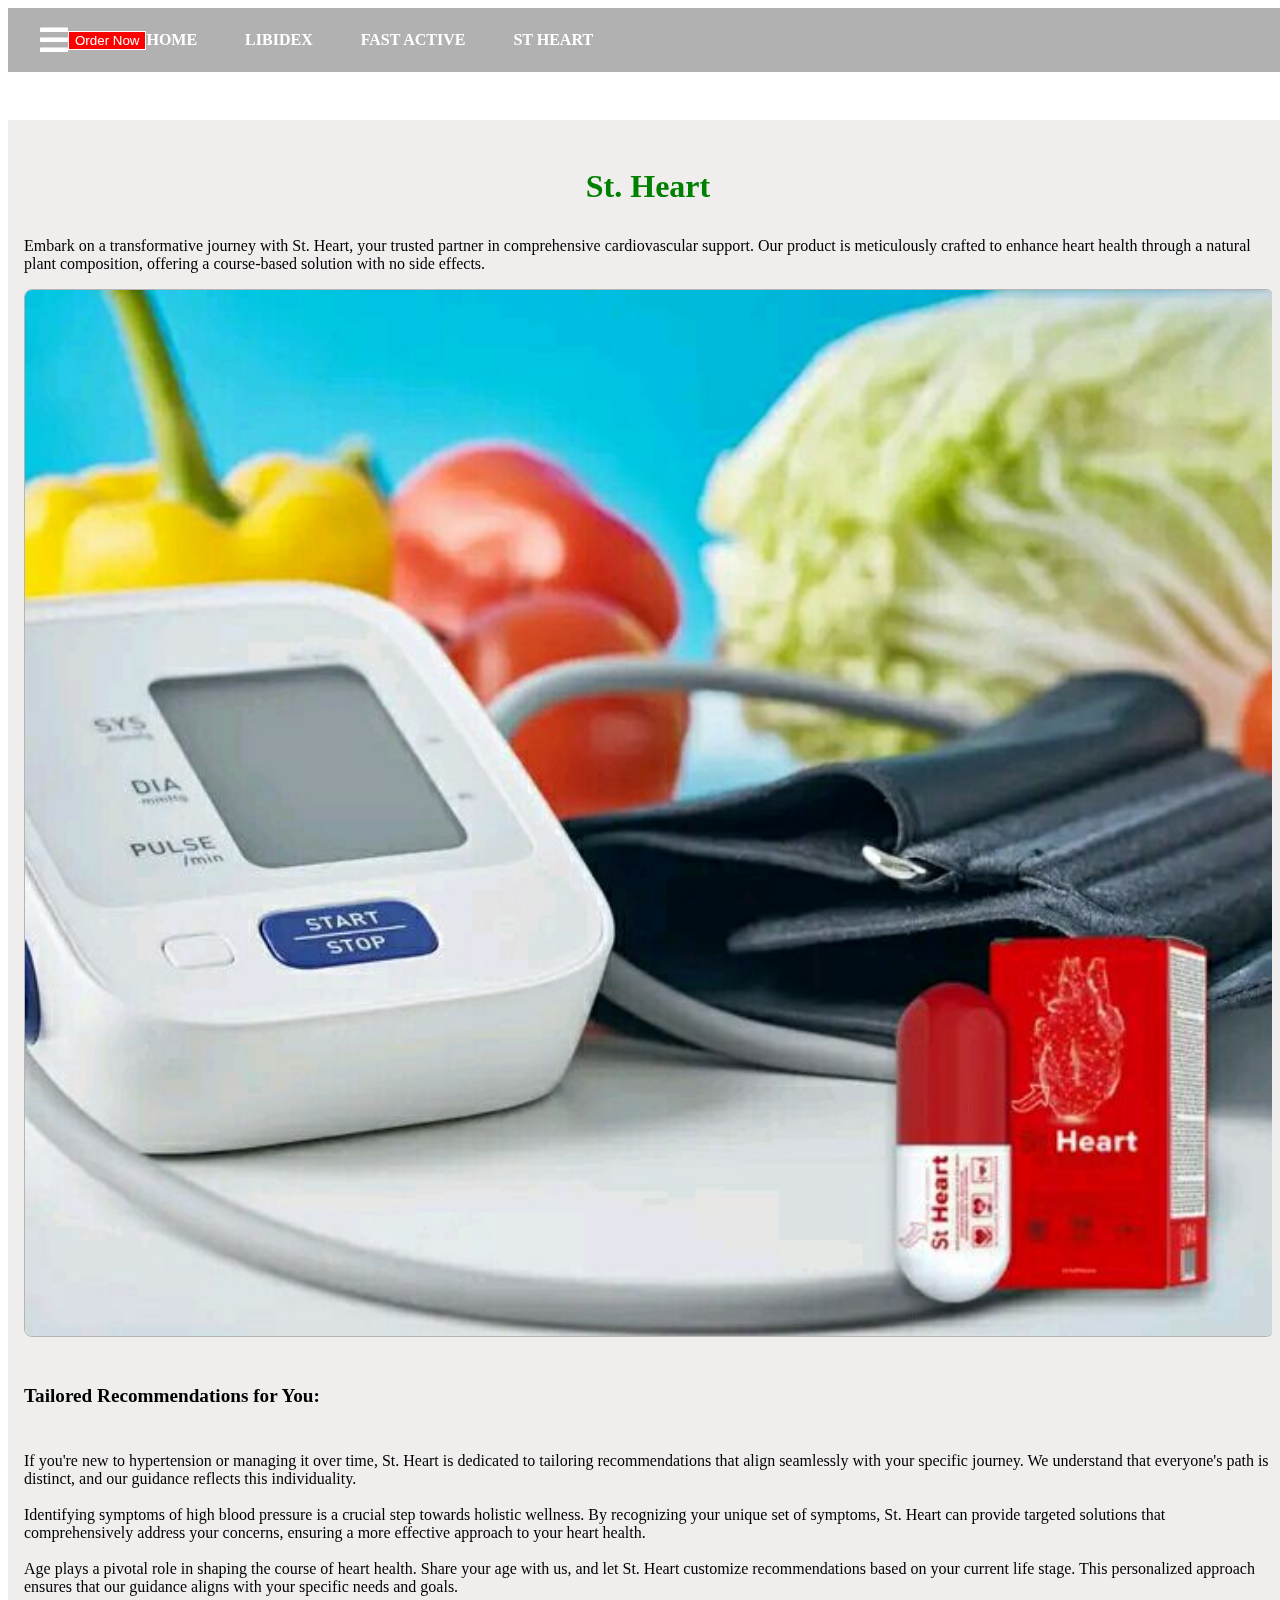
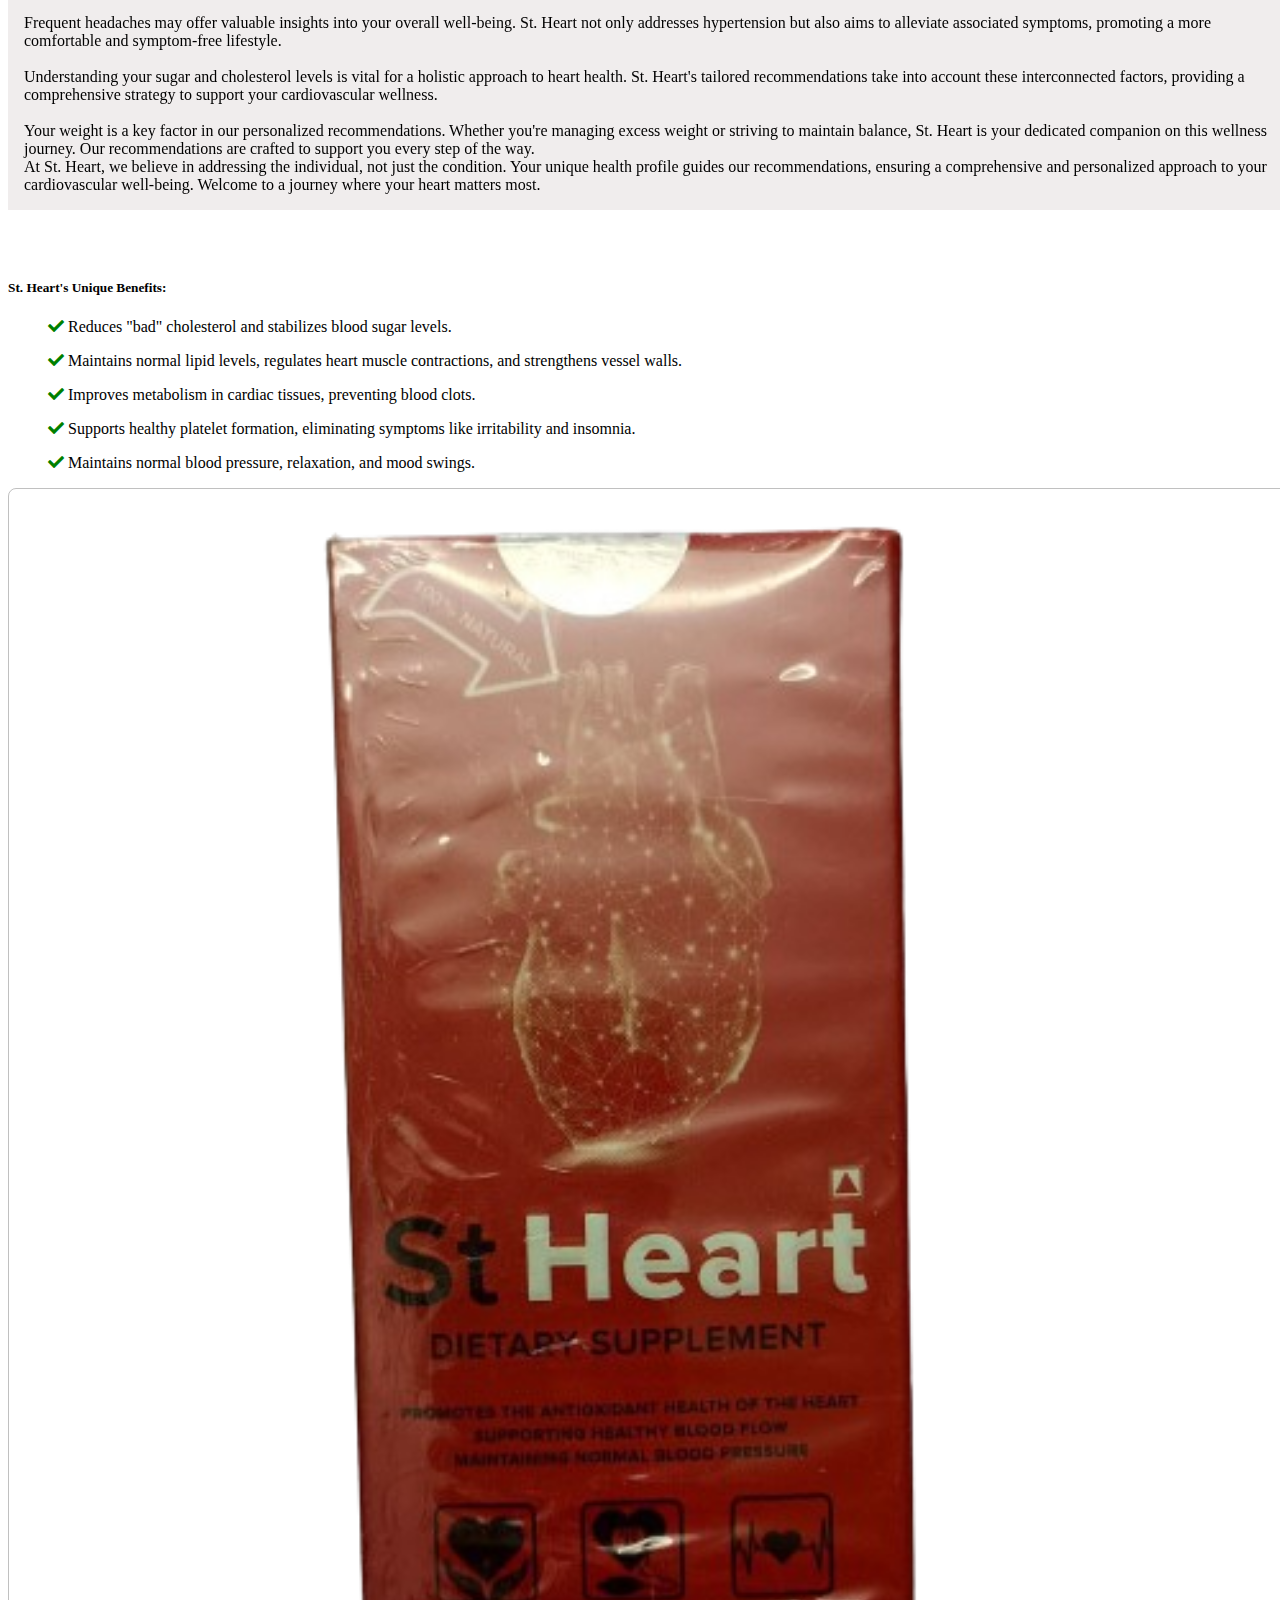
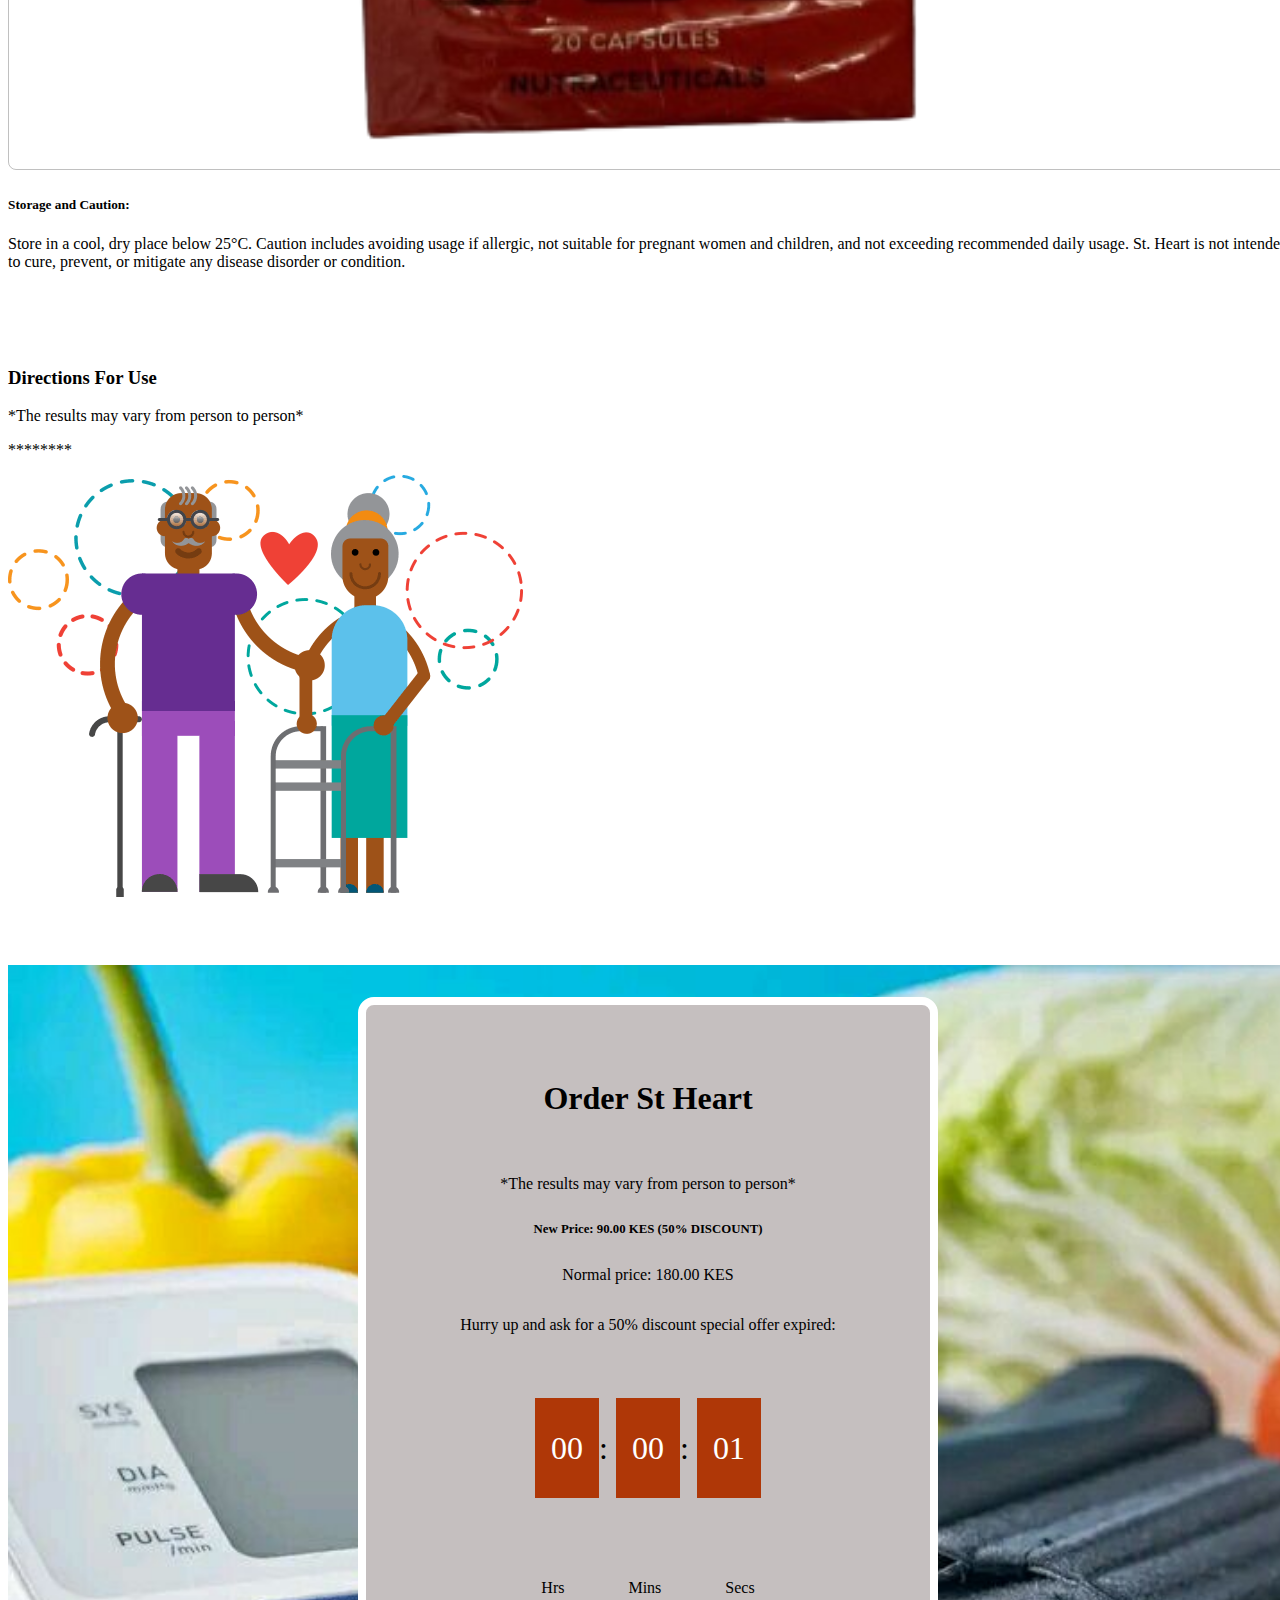
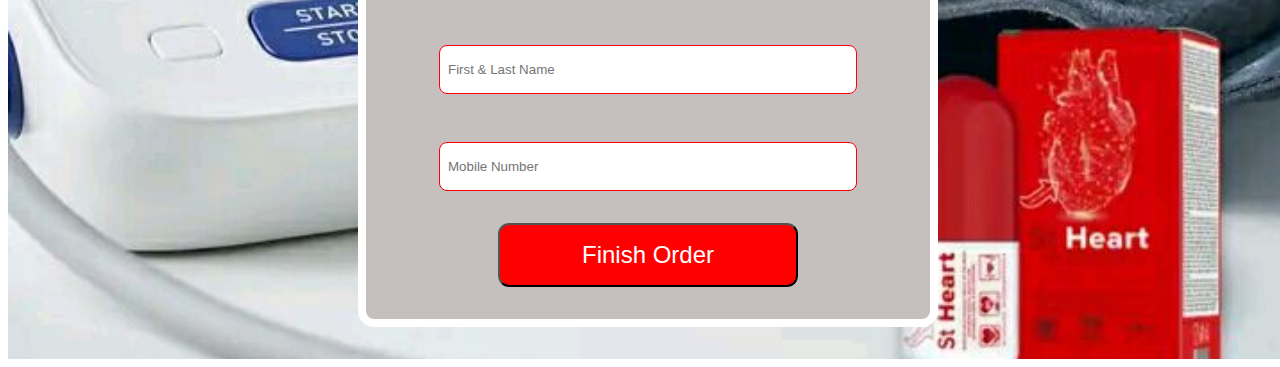
<file: st-heart.html>
<!DOCTYPE html>
<html lang="en">

<head>
    <meta charset="UTF-8">
    <meta name="viewport" content="width=device-width, initial-scale=1.0">
    <title>Document</title>
    <link rel="stylesheet" href="/styles/index.css">
    <link rel="stylesheet" href="/styles/libidex.css">
    <link rel="stylesheet" href="/styles/media.css">
    <link href="https://cdn.jsdelivr.net/npm/bootstrap@5.0.2/dist/css/bootstrap.min.css" rel="stylesheet"
        integrity="sha384-EVSTQN3/azprG1Anm3QDgpJLIm9Nao0Yz1ztcQTwFspd3yD65VohhpuuCOmLASjC" crossorigin="anonymous">
    <script src="https://ajax.googleapis.com/ajax/libs/jquery/3.7.1/jquery.min.js"></script>
    <link rel="stylesheet" href="https://cdnjs.cloudflare.com/ajax/libs/font-awesome/5.15.1/css/all.min.css">
</head>

<body>
    <div class="container-fluid">
        <div class="navbar " id="navbar">
            <div>
                <i class="fas fa-bars fa-2x  " style="color: white;" id="toggle"></i>
            </div>
            <div class="nav2">
                <img src="./images/logo.png" alt="" class="nav-logo">
                <button class="nav-order-btn">Order Now</button>
            </div>
            <div class="navv" >
                <p><a class="nav-item" href="index.html">Home </a></p>
                <p><a class="nav-item" href="libidex.html">Libidex </a></p>
                <p><a class="nav-item" href="fast-active.html">Fast Active</a></p>
                <p><a class="nav-item" href="st-heart.html">St Heart</a></p>
               </div>
            <div class="nav-toggle">
                <p><a href="index.html">Home</a></p>
                <p><a href="fast-active.html">Fast Active</a></p>
                <p><a href="libidex.html">Libidex </a></p>
                <p><a href="st-heart.html">St Heart</a></p>
            </div>
            
        </div>
        <div class="libidex-hero-section ">
            <div class="hero-content container ml-2 mr-2">
                <h5 class="title" style="color: green;">St. Heart </h5>

                <p class="item-description">Embark on a transformative journey with St. Heart, your trusted partner in
                    comprehensive
                    cardiovascular support. Our product is meticulously crafted to enhance heart health through a
                    natural plant composition, offering a course-based solution with no side effects.</p>

                <div class="row">
                    <div class="col-lg-6 col-md-12 libidex-image">
                        <img src="./images/stheart.jpg" alt="">
                    </div>
                    <div class="col-lg-6 col-md-12">
                        <p class="item-other-info">
                        <h6 style="font-size: 1.2rem; font-weight: bold;">Tailored Recommendations for You:</h6>

                        If you're new to hypertension or managing it over time, St. Heart is dedicated to tailoring
                        recommendations that align seamlessly with your specific journey. We understand that
                        everyone's path is distinct, and our guidance reflects this individuality.<br><br>

                        Identifying symptoms of high blood pressure is a crucial step towards holistic wellness. By
                        recognizing your unique set of symptoms, St. Heart can provide targeted solutions that
                        comprehensively address your concerns, ensuring a more effective approach to your heart
                        health.<br><br>

                        Age plays a pivotal role in shaping the course of heart health. Share your age with us, and let
                        St.
                        Heart customize recommendations based on your current life stage. This personalized approach
                        ensures that our guidance aligns with your specific needs and goals.<br><br>

                        Frequent headaches may offer valuable insights into your overall well-being. St. Heart not only
                        addresses hypertension but also aims to alleviate associated symptoms, promoting a more
                        comfortable and symptom-free lifestyle.<br><br>

                        Understanding your sugar and cholesterol levels is vital for a holistic approach to heart
                        health.
                        St. Heart's tailored recommendations take into account these interconnected factors, providing a
                        comprehensive strategy to support your cardiovascular wellness.<br><br>

                        Your weight is a key factor in our personalized recommendations. Whether you're managing
                        excess weight or striving to maintain balance, St. Heart is your dedicated companion on this
                        wellness journey. Our recommendations are crafted to support you every step of the way.<br>

                    </div>
                </div>
                <div class="row mt-4">
                    <div class="col">
                        At St. Heart, we believe in addressing the individual, not just the condition. Your unique
                        health
                        profile guides our recommendations, ensuring a comprehensive and personalized approach to
                        your cardiovascular well-being. Welcome to a journey where your heart matters most.
                    </div>
                </div>
            </div>
        </div>



    </div>

    <div class="actions container">
        <h5 class="text-success"> St. Heart's Unique Benefits:</h5>

       <div class="row">
        <div class="col-lg-6 col-md-12">
            <ul class="stages-action">
                <li><i class="fas fa-check fa-md  " style="color: green;"></i>  Reduces "bad" cholesterol and stabilizes blood sugar levels.</li>
                <li><i class="fas fa-check fa-md  " style="color: green;"></i> Maintains normal lipid levels, regulates heart muscle contractions, and strengthens vessel walls.</li>
                <li><i class="fas fa-check fa-md  " style="color: green;"></i> Improves metabolism in cardiac tissues, preventing blood clots. </li>
                <li><i class="fas fa-check fa-md  " style="color: green;"></i> Supports healthy platelet formation, eliminating symptoms like irritability and insomnia.</li>
                <li><i class="fas fa-check fa-md  " style="color: green;"></i> Maintains normal blood pressure, relaxation, and mood swings.</li>
            </ul>
        </div>

        <div class="col-lg-6 col-md-12 heart-image">
            <img src="./images/stheart2.png" alt="">
        </div>
       </div>
    </div>

    <div class="storage container">
        <h5 class="text-danger">Storage and Caution:</h5>

        Store in a cool, dry place below 25°C. Caution includes avoiding usage if allergic, not suitable
        for pregnant women and children, and not exceeding recommended daily usage. St. Heart is not
        intended to cure, prevent, or mitigate any disease disorder or condition.
    </div>
    <div class="section-10 container">
        <div class="row">
            <div class="col-lg-6 col-md-12 order-lg-1 order-md-2">
                <div class="directions">
                    <h3 class="mb-4">Directions For Use</h3>
                    <p class="text-danger text-weight-bold">*The results may vary from person to person*</p>

                    <p>********</p>
                </div>
            </div>
            <div class="col-lg-6 col-md-12  order-lg-2 order-md-1 " >
                <div class="sect-image old-pic">
                    <img src="./images/oldc.png" alt="" style="">
                </div>
            </div>
        </div>


    </div>
    <div class="section12 bg-light container" style="background-image: url(./images/stheart.jpg);">
        <div class="order-form">
            <h4 style="color: black; font-size: 2rem; text-align: center;">Order St Heart</h4>
            <p class="text-danger text-weight-bold results">*The results may vary from person to person*</p>
            <p class="sect12-cost">New Price: 90.00 KES (50% DISCOUNT)</p>
            <p class="normal-price">Normal price: 180.00 KES</p>
            <p class="hurry" >Hurry up and ask for a 50% discount

                special offer expired:</p>
            <p class="sect12-time">
                <span>00</span>:
                <span>00</span>:
                <span>01</span>
            </p>

            <p class="time-d">
                <span>Hrs</span>
                <span>Mins</span>
                <span>Secs</span>
            </p>
            <div class="fields">
                <input type="text" placeholder="First & Last Name">
                <input type="text" placeholder="Mobile Number">
            </div>

            <button class="finish-order">Finish Order</button>

        </div>
    </div>
    
    <script src="/scripts/index.js"></script>
    <script src="https://cdn.jsdelivr.net/npm/bootstrap@5.0.2/dist/js/bootstrap.bundle.min.js"
        integrity="sha384-MrcW6ZMFYlzcLA8Nl+NtUVF0sA7MsXsP1UyJoMp4YLEuNSfAP+JcXn/tWtIaxVXM"
        crossorigin="anonymous"></script>

</body>

</html>
</file>
<file: styles/index.css>
.hero-section{
    /* background-color: rgb(94, 2, 37); */
    /* height: 100vh; */
    background-image: url(../images/hero.png);
    background-repeat: no-repeat;
    /* width: 100vw; */
    background-color: rgb(255, 255, 255);
    overflow: hidden;
}

body{
    width: 100vw;
    padding: 0;
    position: relative;
}

.navbar{
    height: 4rem;
    background-color: rgba(12, 11, 11, 0.322);
    /* widt h: 100vw; */
    display: flex;
    flex-direction: row;
    /* justify-content: space-between; */
    align-items: center;
    transition: 0.5s ease-in-out;
    z-index: 4  ;
    position: sticky;
    padding-left: 2rem;
    padding-right: 2rem;
    cursor: pointer;
    top: 0;
}

.navv{
    display: flex;
     gap: 3rem;
}

.nav-toggle{
    position: absolute;
    left: 2rem;
    top: 4rem;
    background-color: white;
    padding: 2rem 3rem;
    text-decoration: none;
    display: none;
}

.nav-toggle p a{
    text-decoration: none;
    color: red;
}
.nav-item{
    text-decoration: none;
    color: white;
    text-transform: uppercase;
    font-weight: bold;
}

.nav-item:hover{
    color: red;
}

.navbar.sticky {
    position: fixed;
    top: 0;
    width: 100vw;
    box-shadow: 0 4px 8px rgba(49, 48, 48, 0.486);
    background-color: #777474;
  }

.nav-order-btn{
    background-color: red;
    color: white;
    border: 1px solid white;
}

.nav-logo{
    display: none;
}

.hero-text{
    height: 60vh;
    width: 100%;
    display: flex;
    justify-content: center;
    align-items: center;
    flex-direction: column;
}

.hero-text h5{
    font-size: 2rem;
    font-weight: bold;
    color: rgb(0, 0, 0);
    font-family: 'Segoe UI', Tahoma, Geneva, Verdana, sans-serif;
}

.hero-text button{
    padding: 1rem 2rem;
    margin-top: 2rem;
    border-radius: 0.4rem;
    border: 1px solid;
    text-transform: uppercase;
    color: red;
    font-weight: bold;
}

#product-1{
    width: 60vw;
}

.product-section{
    /* height: 70vh; */
    /* width: 70vw; */
    padding: 1rem;
    border: 1px solid rgba(36, 1, 1, 0.253);
    margin: auto;
    border-radius: 0.5rem;
    background-color: rgb(255, 255, 255);
}
.functionality{
    padding: 1rem;
}

.product1-image{
    overflow: hidden;
}

.product1-image img{
    object-fit: contain;
    width: 100%;
    height: 100%;
}

.product-name{
    font-size: 1.5rem;
    color: rgb(5, 5, 5);
    text-align: center;
    margin-top: 2rem;
    padding-top: 2rem;
    font-weight: bold;
    text-transform: uppercase;
}

.functions{
    margin-top: 2rem;
    margin-bottom: 2rem;
    /* font-size: 0.9rem; */
}

.big-sale{
    margin: 2rem 0rem;
    font-size: 1.5rem;
    text-align: center;
    color: rgb(5, 5, 5);
}

.big-sale span{
    color: red;
    text-decoration: line-through;
}
.cost{
    color: rgb(3, 2, 2);
    font-size: 1.5rem;
}

.countdown{
    text-align: center;
}

.countdown span{
    background-color: rgb(230, 153, 11);
    padding: 0.9rem;
    border-radius: 0.1rem;
    border-radius: 0.2rem;
    font-size: 1.5rem;
    color: white;
}

.product-details{
    display: flex;
    flex-direction: column;
    align-items: center;
}

.buy-now{
    padding: 1rem 3rem;
    /* width: 70%; */
    color: red;
    font-size: 1rem;
    border: none;
    transition: 0.5s ease-in-out;
}

.buy-now:hover{
    background-color: red;
    color: white;
}

.other-info{
    margin-top: 2rem;
    line-height: 1.7rem;
    font-size: 1.2rem;
    color: white;
    text-align: center;
    text-transform: uppercase;
}


/* section 2 */

.section2{
    margin-top: 3rem;
    /* text-align: end; */
    color: white;
}

.benefit img{
    margin-bottom: 1rem;
}

/* body setion */

.body-section{
    /* background-color: rgb(94, 2, 37); */
    /* background: linear-gradient(to bottom, rgb(94, 2, 37), #ffffff);  */
}

/* section3 */

.section3{
    background-color: rgb(255, 255, 255);
}

/* setion 4 */
.pills{
    display: none;
}


.section4{
    margin-top: 4rem;
}

.section4-title{
    text-align: center;
}

.section4-description{
    padding: 2rem;
    margin: auto;
    border: 1px solid red;
}
.section55{
    display: none;
    /* background-color: aqua; */
}

/* section5 */

sect5-image-wrapper{
    width: 100%;
    height: 100%;
    overflow: hidden;
    background-color: red;
}

.sect5-image{
    width: 100%;
    height: 100%;
    object-fit: contain;
}

.section5{
    margin-top: 2rem;
    padding-top: 2rem;
}

.section5-product-details{
    display: flex;
    flex-direction: column;
    align-items: center;
    justify-content: space-evenly;
}

/* section6 */

.section6{
    margin-top: 3rem;
}

.section6-image-wrapper{
    margin-top: 2rem;
}

.section6-image-wrapper img{
    margin-bottom: 1rem;
}
.section6-image-wrapper h3{
    margin-bottom: 1rem;
}

/* section7 */
.section7{
    margin-top: 2rem;
}

.section7-image{
    height: 20rem;
}

.section7-btn{
    width: 70%;
    padding: 2rem;
    font-size: 2rem;
    color: red;
    border: 2px solid red;
    border-radius: 0.5rem;
}

.keep-heart{
    display: flex;
    flex-direction: column;
    justify-content: center;
    /* height: 100%; */
}

/* section9 */

.section9{
    margin-top: 2rem;
}

.section9-item{
    text-align: center;
}

/* section10 */

.section-10{
    margin-top: 3rem;
    /* display: flex; */
    /* flex-direction: column; */
}

.directions{
    /* background-color: red; */
}

/* section11 */

.section11{
    margin-top: 3rem;
}

.shipping-details{
    margin-top: 3rem;
}

.shipping-item{
    position: relative;
    height: 10rem;
    width: 10rem ;
    overflow-wrap: break-word;
    padding-right: 2rem;
    /* background-color: aqua; */
    margin: 3rem;
}

.shipping-item img{
    height: 10rem ;
    width: 10rem;
    z-index: -3;
}

.text-mask{
    position: absolute;
    left: 0;
    top: 0;
    bottom: 0;
    right: 0;
    background-color: #ffffff93;
    display: flex;
    flex-direction: column;
    justify-content: center;
    align-items: center;
    font-size: 1.4rem;
    font-weight: 500;
    font-family: 'Lucida Sans', 'Lucida Sans Regular', 'Lucida Grande', 'Lucida Sans Unicode', Geneva, Verdana, sans-serif;
}
.result{
    font-weight: bold;
}
/* section12 */

.section12{
    margin-top: 4rem;
    padding-top: 2rem;
    padding-bottom: 2rem;
    width: 100%;
    /* height: 40rem; */
    background-size: cover;
    background-image: url(../images/stheart.jpg);
}

.order-form{
    border: 8px solid white;
    width: 500px;
    background-color: #c5bfbf;
border-radius: 1rem;
    padding: 2rem;
    margin: auto;
    /* height: 30rem; */
    display: flex;
    flex-direction: column;
    justify-content: center;
    align-items: center;
}

.sect12-cost{
    font-weight: bold;
    font-size: 0.8rem;
}

.hurry{
    text-align: center;
}
.sect12-time{
    margin-top: 1rem;
    /* background-color: #bb2323; */
    padding: 4rem;
    font-size: 2rem;
}
.sect12-time span{
    background-color: rgb(175, 55, 7);
    padding: 2rem 1rem;
    color: white;
}

.time-d{
    display: flex;
    gap: 4rem;
}

.fields{
    margin-top: 2rem;
    display: flex;
    flex-direction: column;
   
    gap: 3rem;
}

.fields input{
    padding: 1rem 0.5rem;
    width: 400px;
    border:  1px solid red;
    border-radius: 0.5rem;
}

.finish-order{
    margin-top: 2rem;
    padding: 1rem 2rem;
    width: 60%;
    background-color: red;
    color: white;
    font-size: 1.5rem;
    border-radius: 0.7rem;
}

/* disclaimer */

.disclaimer{
    margin: auto;
    padding: 1rem;
    /* background-color: red; */
    /* width: 95vw; */

}

.disclaimer h1{
    font-size: 2rem;
}

.disclaimer h2{
    font-size: 1.5rem;
}

.disclaimer p{
    font-size: 0.8rem;
}
</file>
<file: styles/media.css>
@media (max-width:990px){

    .hero-section{
        background-image: none;
        /* background-size: fill; */
        overflow: hidden;
        /* background-color: ; */
    }
   
.product-section{
    /* border: none; */
    /* background-color: transparent; */
}

.hero-text{
    text-align: center;
    background-image: url(/images/hero.png);
    object-fit: contain;
    background-position: center;
}

.navv{
    display: none;
}

#product-1{
    width: 100%;
}

.product1-image{
    /* background-color: aquamarine; */
    display: flex;
    justify-content: center;
    /* width: 70%; */
    overflow: hidden;
}

.p1-image{
    object-fit: cover;
    /* background-color: blue; */
    /* width: 100%; */
}



.product-name,.other-info,.notice,.big-sale,.functions{
    color: black;
}















.shipping-item{
    width: 100%;
}







.order-form{
    width: 100%;
    overflow: hidden;
    margin: auto;
}
.fields input{
    width: 100%;
}

.sect12-time{
    /* background-color: red; */
    display: flex;
    justify-content: center;
    align-items: center;
    gap: 0.5rem;
}

.finish-order{
    width: 100%;
}
}
</file>
<file: styles/libidex.css>
.libidex-hero-section{
    /* height: 100vh; */
    width: 100%;
    background-color: rgba(255, 255, 255, 0.911);
    display: flex;
    /* position: absolute; */
    justify-content: center;
    align-items: center;
   padding-bottom: 3rem;
}

.sticky-nav{
    position: fixed;
    top: 3;
     background: rgb(10, 10, 77);
   
}

.hero-content{
    
    /* height: 80vh; */
    /* width: %; */
  background: rgba(238, 235, 235, 0.911);
    box-shadow: 0,8px,32px,0 rgba(31, 38, 135, 0.37);
    backdrop-filter: blur(5.5px);
    -webkit-backdrop-filter: blur(5.5px);
    padding: 1rem;
    margin-top: 3rem;
}

.title{
    margin: 2rem;
    text-align: center;
    font-size: 2rem;
    font-weight: bold;
    color: red;
}

.item-description{
    /* font-size: 1.2rem; */
}

.libidex-image{
    width: 100%;
    /* height: 100%; */
    overflow: hidden;
    /* background-color: aquamarine; */

}

.libidex-image img{
    width: 100%;
    height: 90%;
    object-fit: cover;
    border-radius: 0.5rem;
    border: 1px solid rgba(0, 0, 0, 0.247);
}

.item-other-info{
    line-height: 1.5rem;
    font-size: 0.9rem;
    
}

.pricing-section{
    padding: 2rem;
}

.pricing-section h6{
    font-size: 1.3rem;
    font-weight: 500;
    margin-bottom: 2rem;
}

.quantity{
    font-weight: bold;
}

.total{
    font-weight: bold;
}


/* st heart */

.storage{
    padding-bottom: 3rem;
}

.heart-image{
    width: 100%;
    /* height: 100; */
    overflow: hidden;
}

.heart-image img{
    width: 100%;
    height: 90%;
    object-fit: cover;
    border-radius: 0.5rem;
    border: 1px solid rgba(0, 0, 0, 0.247);
}

.stages-action{
    list-style: none;
}

.stages-action li{
    margin-bottom: 1rem;
}
</file>
